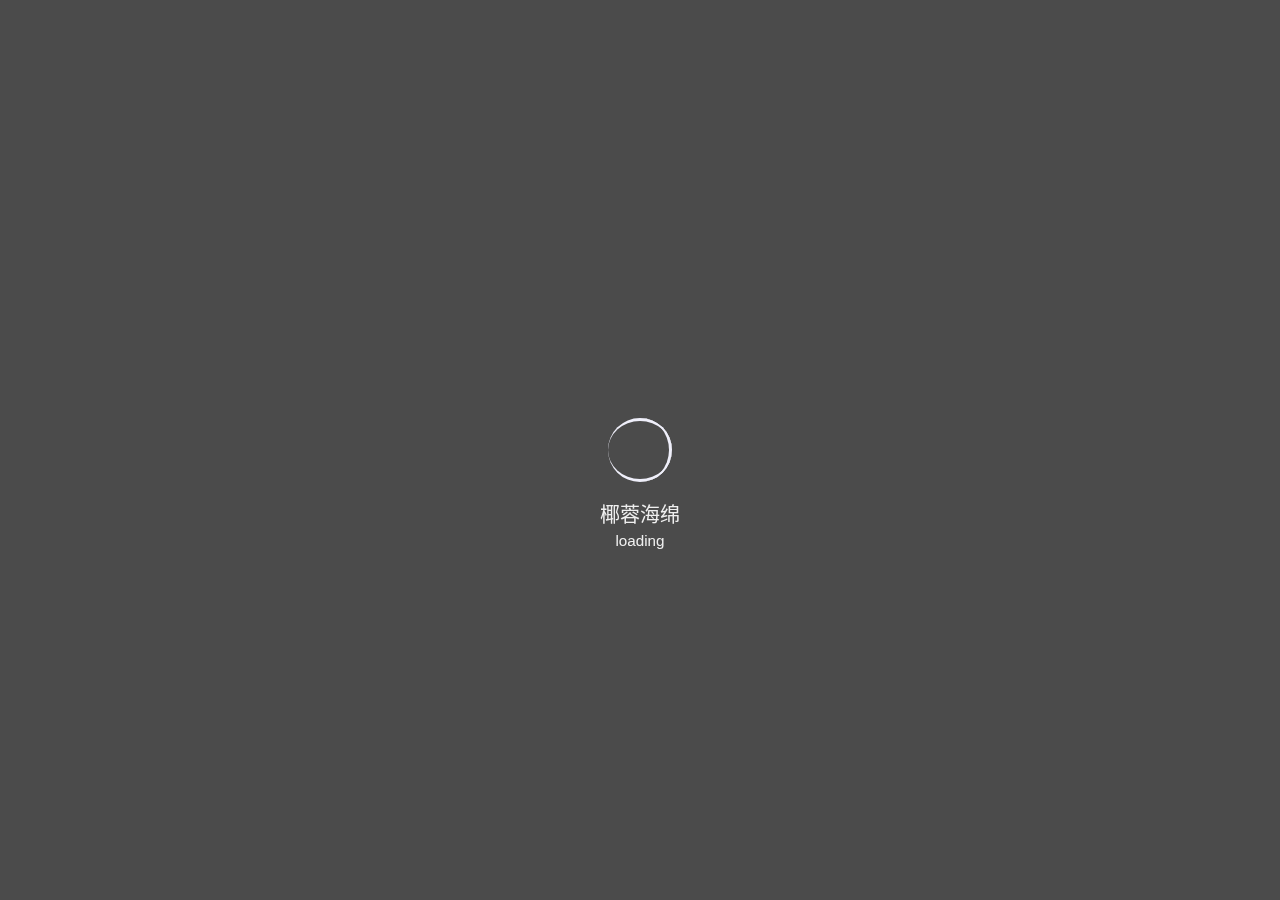
<file: index.html>
<!DOCTYPE html>
<html lang="zh-CN">

<head>
    <!-- 基础信息 -->
    <meta charset="utf-8">
    <meta http-equiv="Access-Control-Allow-Origin" content="*">
    <!-- 强制 HTTPS，若不需要可删除，但可能出现问题 -->
    <meta http-equiv="Content-Security-Policy" content="upgrade-insecure-requests">
    <meta name="renderer" content="webkit" />
    <meta http-equiv="X-UA-Compatible" content="IE=edge,chrome=1" />
    <meta name="force-rendering" content="webkit" />
    <meta name="viewport" content="width=device-width, initial-scale=1">
    <meta name="theme-color" content="#424242" />
    <meta name="description" content="多一笔坚定，少一笔刁难，写好“恋人这十二画”">
    <meta name="keywords" content="YRR & LZY, for record">
    <meta name="author" content="SpongeBob">
    <title>椰蓉海绵</title>
    <!-- jQuery -->
    <script src="https://lf9-cdn-tos.bytecdntp.com/cdn/expire-1-y/jquery/3.5.1/jquery.min.js"></script>
    <!-- HarmonyOS Sans -->
    <!-- https://s1.hdslb.com/bfs/static/jinkela/long/font/regular.css -->
    <link rel="stylesheet" href="https://s1.hdslb.com/bfs/static/jinkela/long/font/regular.css" />
    <!-- 引入样式 -->
    <!-- FontAwesome Regular 样式 -->
    <link rel="stylesheet" href="https://cdnjs.cloudflare.com/ajax/libs/font-awesome/6.0.0-beta3/css/all.min.css">

    <link rel="stylesheet" type="text/css"
        href="https://lf9-cdn-tos.bytecdntp.com/cdn/expire-1-y/bootstrap/5.1.0/css/bootstrap.min.css">
    <link rel="stylesheet" type="text/css" href="./css/style.css">
    <link rel="stylesheet" type="text/css" href="./css/mobile.css">
    <link rel="stylesheet" type="text/css" href="./css/loading.css">
    <link rel="stylesheet" type="text/css" href="./css/animation.css">
    <link rel="icon" href="touxiang.jpg">
    <link rel="apple-touch-icon" href="touxiang.jpg">
    <!-- Izitoast -->
    <link rel="stylesheet" href="https://lf3-cdn-tos.bytecdntp.com/cdn/expire-1-y/izitoast/1.4.0/css/iziToast.min.css">
    <script type="text/javascript"
        src="https://lf26-cdn-tos.bytecdntp.com/cdn/expire-1-y/izitoast/1.4.0/js/iziToast.min.js">
        </script>
    <!-- FontAwesome -->
    <link rel="stylesheet" href="https://cdn.bootcdn.net/ajax/libs/font-awesome/6.1.2/css/all.min.css">
    <!-- Aplayer -->
    <link rel="stylesheet" href="https://lf9-cdn-tos.bytecdntp.com/cdn/expire-1-y/aplayer/1.10.1/APlayer.min.css"
        crossorigin="anonymous" referrerpolicy="no-referrer" />
    <script src="https://lf3-cdn-tos.bytecdntp.com/cdn/expire-1-y/aplayer/1.10.1/APlayer.min.js" crossorigin="anonymous"
        referrerpolicy="no-referrer"></script>
    <script async src="https://www.googletagmanager.com/gtag/js?id=G-2WVH35V11W"></script>

    <!-- <script src="./js/Meting.js" crossorigin="anonymous" referrerpolicy="no-referrer"></script> -->
    <!-- IE Out -->
    <script>
        if ( /*@cc_on!@*/ false || (!!window.MSInputMethodContext && !!document.documentMode)) window.location.href =
            "/upgrade-your-browser/index.html?referrer=" + encodeURIComponent(window.location.href);

        window.dataLayer = window.dataLayer || [];
        function gtag() { dataLayer.push(arguments); }
        gtag('js', new Date());

        gtag('config', 'G-2WVH35V11W');
    </script>
    <!-- PWA -->
    <link rel="manifest" href="/manifest.json">
    <!-- 51.LA 统计 -->
    <script src="./js/51LA.js"></script>
</head>

<body>
    <!--加载动画-->
    <div id="loading-box">
        <div class="loading-left-bg"></div>
        <div class="loading-right-bg"></div>
        <div class="spinner-box">
            <div class="loader">
                <div class="inner one"></div>
                <div class="inner two"></div>
                <div class="inner three"></div>
            </div>
            <div class="loading-word">
                <p class="loading-title" id="loading-title">椰蓉海绵</p>
                <span id="loading-text">loading</span>
            </div>
        </div>
    </div>
    <section id="section" class="section">
        <!-- 背景图片 -->
        <div class="bg-all">
            <img id="bg" onerror="this.classList.add('error');">
            <div class="cover"></div>
        </div>
        <!-- 鼠标指针 -->
        <div id="g-pointer-1"></div>
        <div id="g-pointer-2"></div>
        <!-- 主体内容 -->
        <main id="main" class="main">
            <div class="container" id="container">
                <div class="row" id="row">
                    <div class="col left">
                        <!--基本信息-->
                        <div class="main-left">
                            <!--Logo-->
                            <div class="main-img">
                                <img id="logo-img" src="touxiang.jpg" alt="img">
                                <div class="img-title">
                                    <span class="img-title-big" id="logo-text-1">椰蓉海绵</span>
                                    <br>
                                    <span class="img-text" id="logo-text-2">多一笔坚定，少一笔刁难，写好“恋人这十二画”</span>
                                </div>
                            </div>
                            <!--介绍信息-->
                            <div class="message cards" id="switchmore">
                                <div class="des" id="des">
                                    <i class="fa-solid fa-quote-left"></i>
                                    <div class="des-title"><span id="change">利威尔。&nbsp;</span><br /><span
                                            id="change1">这世界瞬息万变，总有一刻我们心脏相连。</span></div>
                                    <i class="fa-solid fa-quote-right"></i>
                                </div>
                            </div>
                        </div>
                    </div>
                    <!--第二屏 Logo-->
                    <div class="logo cards" style="display: none" id="changemore">
                        <a class="logo-text" id="logo-text-small">Levi Ackerman</a>
                    </div>
                    <div class="col right">
                        <div class="main-right">
                            <!--功能区-->
                            <div class="row rightone" id="rightone">
                                <div class="col hitokotos">
                                    <!--一言-->
                                    <div class="hitokoto cards" id="hitokoto">
                                        <!--切换音乐-->
                                        <div class="open-music fixed-top" id="open-music">
                                            <i class="fa-solid fa-compact-disc"></i>
                                            <span>&nbsp;background music</span>
                                        </div>
                                        <!--切换音乐结束-->
                                        <div class="hitokoto-all">
                                            <div class="hitokoto-text"><span
                                                    id="hitokoto_text">被你改变的那部分我，代替你和我站在一起。</span>
                                            </div>
                                        </div>
                                    </div>
                                    <!--音乐-->
                                    <div class="music" id="music">
                                        <div class="music-all">
                                            <div class="music-button">
                                                <div id="music-open">音乐列表</div>
                                                <div id="music-close">back</div>
                                            </div>
                                            <div class="music-control">
                                                <i class="fa-solid fa-backward-step" id="last"></i>
                                                <div id="play">
                                                    <i class="fa-solid fa-play"></i>
                                                </div>
                                                <i class="fa-solid fa-forward-step" id="next"></i>
                                            </div>
                                            <div class="music-menu">
                                                <div class="music-text">
                                                    <span id="music-name">未播放音乐</span>
                                                </div>
                                                <div class="music-volume" style="display: none;">
                                                    <div id="volume-ico">
                                                        <i class="fa-solid fa-volume-low"></i>
                                                    </div>
                                                    <input type="range" min="0" max="1" step="0.01" id="volume">
                                                </div>
                                            </div>
                                        </div>
                                    </div>
                                </div>
                                <div class="col times">
                                    <!--时间-->
                                    <div class="time cards" id="upWeather">
                                        <div class="timeshow" id="time">
                                            2000&nbsp;年&nbsp;0&nbsp;月&nbsp;00&nbsp;日&nbsp;<span
                                                class="weekday">星期一</span><br><span class="time-text">00:00:00</span>
                                        </div>
                                        <div class="weather">
                                            <span id="city_text"></span>&nbsp;
                                            <span id="wea_text"></span>&nbsp;
                                            <span id="tem_text"></span>
                                            <span id="win_text"></span>
                                            <span id="win_speed">泪水滴落屏幕 变成你身边的雨季</span>
                                        </div>
                                    </div>
                                </div>
                            </div>
                            <!--分隔线-->
                            <div class="line">
                                <i class="fa-solid fa-link"></i>
                                <span class="line-text">做梦记录。</span>
                            </div>
                            <!--网站链接-->
                            <div class="link">
                                <div class="row">
                                    <div class="col">
                                        <a id="link-url-1" href="w/" target="_blank">
                                            <div class="link-card cards">
                                                <i id="link-icon-1" class="fas fa-palette"></i>
                                                <span class="link-name" id="link-name-1">用笔尖代替指尖勾勒你的脸庞</span>
                                            </div>
                                        </a>
                                    </div>
                                    <div class="col 2">
                                        <a id="link-url-2" href="w/" target="_blank">
                                            <div class="link-card cards">
                                                <i id="link-icon-2" class="fas fa-pen-nib"></i>
                                                <span class="link-name" id="link-name-2">随笔。每日家情思睡昏昏</span>
                                            </div>
                                        </a>
                                    </div>

                                </div>
                            </div>
                        </div>
                    </div>
                </div>
                <!--展开菜单按钮-->
                <div class="menu" id="switchmenu">
                    <a class="munu-button cards" id="menu">
                        <i class="fa-solid fa-bars"></i>
                    </a>
                </div>
                <!--更多内容-->
                <div class="more" id="more">
                    <!--关闭按钮-->
                    <div class="close fixed-top" id="close">
                        <i class="fa-solid fa-circle-xmark"></i>
                    </div>
                    <div class="line" style="margin-top: 1rem;">
                        <i class="fa-solid fa-angle-left"></i>
                        <span class="line-text">Passed Time...</span>
                        <i class="fa-solid fa-angle-right"></i>
                    </div>
                    <div class="date" id="date">
                        <div class="item" id="dayProgress">
                            <div class="date-text" style="margin-top: 0rem;">今日已经度过了&nbsp;<span></span>&nbsp;小时
                            </div>
                            <div class="progress">
                                <div class="progress-bar"></div>
                            </div>
                        </div>
                        <div class="item" id="weekProgress">
                            <div class="date-text">本周已经度过了&nbsp;<span></span>&nbsp;天</div>
                            <div class="progress">
                                <div class="progress-bar"></div>
                            </div>
                        </div>
                        <div class="item" id="monthProgress">
                            <div class="date-text">本月已经度过了&nbsp;<span></span>&nbsp;天</div>
                            <div class="progress">
                                <div class="progress-bar"></div>
                            </div>
                        </div>
                        <div class="item" id="yearProgress">
                            <div class="date-text">今年已经度过了&nbsp;<span></span>&nbsp;个月</div>
                            <div class="progress">
                                <div class="progress-bar"></div>
                            </div>
                        </div>
                    </div>
                </div>
                <!--更多页面-->
                <div class="box" id="box" style="display: none">
                    <div class="box-wrapper">
                        <!--关闭按钮-->
                        <div class="closebox fixed-top" id="closemore">
                            <i class="fa-solid fa-circle-xmark"></i>
                        </div>
                        <!--左侧内容-->
                        <div class="box-left">
                            <div class="img-title">
                                <span class="img-title-big" id="logo-title-other">SpongeBob</span>
                                <span class="img-text" id="logo-title-other-small">&SponegBob</span><br />
                                <span class="img-text">&nbsp;v&nbsp;1.0</span>
                                <a href="#" target="_blank">
                                    <i class="fa-brands fa-github"></i>
                                </a>
                            </div>
                            <!--更多内容-->

                            <!--Aplayer-->
                            <div class="box-right">
                                <div id="aplayer">
                                    <span>音乐播放器加载失败</span>
                                </div>
                            </div>
                        </div>
                    </div>
                </div>
        </main>
        <!-- 版权信息 -->
        <footer id="footer" class="fixed-bottom footer">

            <!-- 歌词显示 -->
            <div id="lrc"></div>
        </footer>
    </section>
    <!-- sw.js -->
    <script>
        if ("serviceWorker" in navigator) {
            window.addEventListener("load", function () {
                navigator.serviceWorker.register("sw.js");
            });
        }
    </script>
    <!-- noscript -->
    <noscript>
        <div class="noscript fixed-top">请开启 JavaScript</div>
    </noscript>
    <!-- JS -->
    <script type="text/javascript" src="./js/main.js"></script>
    <script type="text/javascript" src="./js/set.js"></script>
    <script type="text/javascript" src="./js/time.js"></script>
    <script type="text/javascript" src="./js/js.cookie.js"></script>
    <script type="text/javascript"
        src="https://lf9-cdn-tos.bytecdntp.com/cdn/expire-1-y/bootstrap/5.1.0/js/bootstrap.min.js">
        </script>
</body>

</html>
</file>
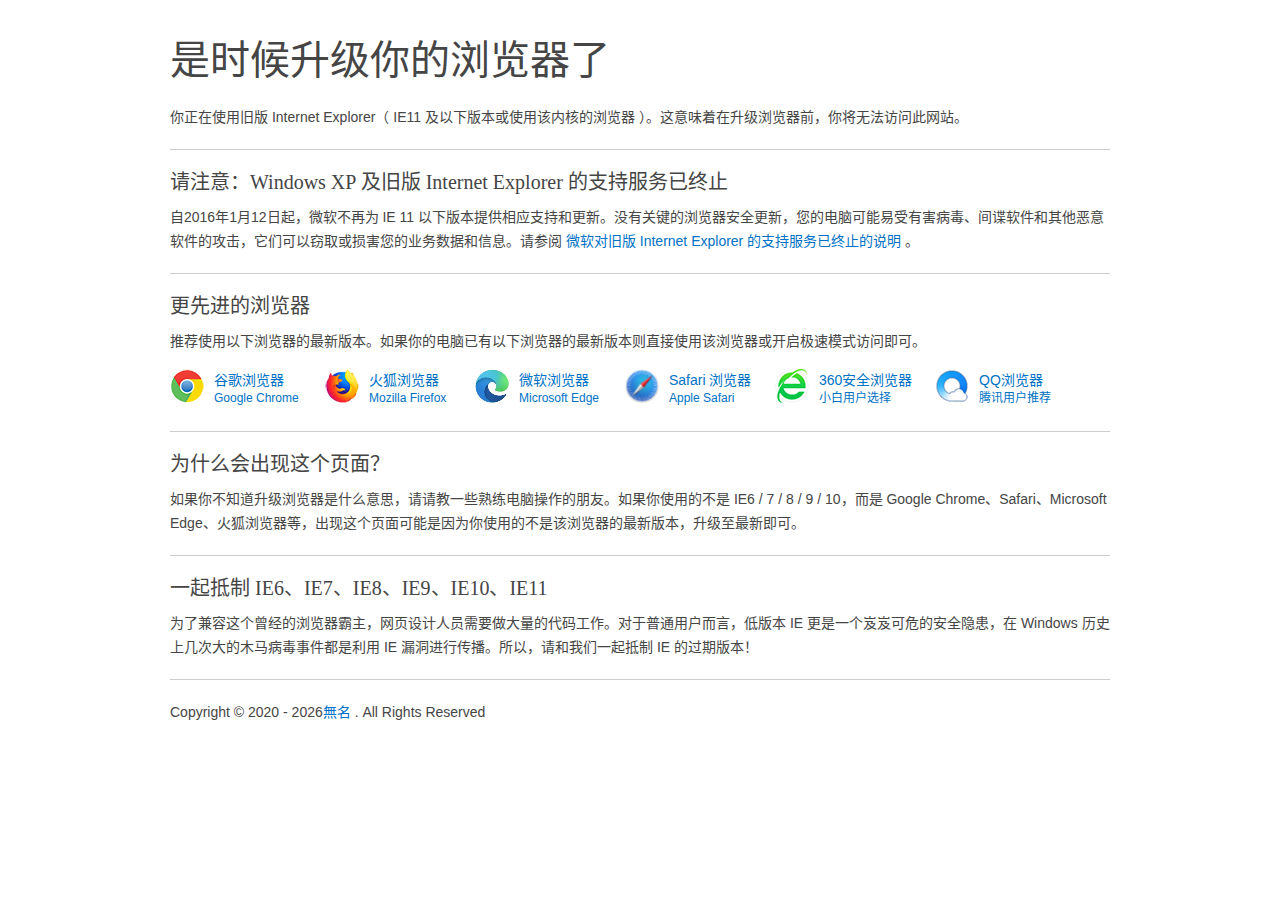
<file: upgrade-your-browser/index.html>
<!DOCTYPE html><html lang="zh-CN"><head><meta charset="UTF-8"><meta name="renderer" content="webkit"><meta name="force-rendering" content="webkit"><meta http-equiv="X-UA-Compatible" content="IE=Edge,chrome=1"><meta name="viewport" content="width=device-width,initial-scale=1"><title>请升级您的浏览器</title><meta name="description" content="这是一个旧版IE升级提示页"><script src="./js/er3eport.min.js"></script><link rel="icon" type="image/png" href="./favicon.ico"><base href="./" target="_blank"><meta http-equiv="Cache-Control" content="no-siteapp"><meta http-equiv="Cache-Control" content="no-transform"><link type="text/css" rel="stylesheet" href="./css/support.style.min.css"><script src="./js/main.min.js"></script></head><body><div class="page"><h1>是时候升级你的浏览器了</h1><p>你正在使用旧版 Internet Explorer（ IE11 及以下版本或使用该内核的浏览器 ）。这意味着在升级浏览器前，你将无法访问此网站。</p><div class="hr"></div><h2>请注意：Windows XP 及旧版 Internet Explorer 的支持服务已终止</h2><p>自2016年1月12日起，微软不再为 IE 11 以下版本提供相应支持和更新。没有关键的浏览器安全更新，您的电脑可能易受有害病毒、间谍软件和其他恶意软件的攻击，它们可以窃取或损害您的业务数据和信息。请参阅 <a href="./end-of-ie-support/index.html">微软对旧版 Internet Explorer 的支持服务已终止的说明</a> 。</p><div class="hr"></div><h2>更先进的浏览器</h2><p class="targetline">推荐使用以下浏览器的最新版本。如果你的电脑已有以下浏览器的最新版本则直接使用该浏览器或开启极速模式访问即可。</p><!-- before-browser --><ul id="browser-list" class="browser-list"><li class="browser chrome"><a href="https://www.google.cn/chrome/thank-you.html?standalone=1&statcb=0&installdataindex=empty" id="browser-chrome-link"><img src="./images/chrome.png" width="34" height="34" alt="谷歌浏览器">谷歌浏览器 <span id="browser-chrome-badge">Google Chrome</span></a></li><li class="browser firefox"><a href="https://download.mozilla.org/?product=firefox-latest-ssl&os=win&lang=zh-CN" id="browser-firefox-link"><img src="./images/firefox.png" width="34" height="34" alt="火狐浏览器">火狐浏览器<span id="browser-firefox-badge">Mozilla Firefox</span></a></li><li class="browser edge"><a href="https://www.microsoft.com/zh-cn/windows/microsoft-edge" id="browser-edge-link"><img src="./images/edge.png" width="34" height="34" alt="微软浏览器">微软浏览器<span id="browser-edge-badge">Microsoft Edge</span></a></li><li class="browser safari"><a href="https://www.apple.com.cn/safari/" id="browser-safari-link"><img src="./images/safari.png" width="34" height="34" alt="safari浏览器">Safari 浏览器<span id="browser-safari-badge">Apple Safari</span></a></li><li class="browser se360"><a href="https://dl.360safe.com/netunion/20140425/360se%2b75526%2bn1abed0ce91.exe" id="browser-se360-link"><img src="./images/se360.png" width="34" height="34" alt="360安全浏览器">360安全浏览器<span id="browser-se360-badge">小白用户选择</span></a></li><li class="browser qqbrowser"><a href="https://cdntip-net-production-file-1251013107.file.myqcloud.com/myapp/rcps/d/85000/QQBrowser_subid@100002_urlid@100002.exe" id="browser-qqbrowser-link"><img src="./images/qqbrowser.png" width="34" height="34" alt="QQ浏览器">QQ浏览器<span id="browser-qqbrowser-badge">腾讯用户推荐</span></a></li><li class="browser clearleft"></li></ul><!-- after-browser --><div class="hr"></div><h2>为什么会出现这个页面？</h2><p>如果你不知道升级浏览器是什么意思，请请教一些熟练电脑操作的朋友。如果你使用的不是 IE6 / 7 / 8 / 9 / 10，而是 Google Chrome、Safari、Microsoft Edge、火狐浏览器等，出现这个页面可能是因为你使用的不是该浏览器的最新版本，升级至最新即可。</p><div class="hr"></div><h2>一起抵制 IE6、IE7、IE8、IE9、IE10、IE11</h2><p>为了兼容这个曾经的浏览器霸主，网页设计人员需要做大量的代码工作。对于普通用户而言，低版本 IE 更是一个岌岌可危的安全隐患，在 Windows 历史上几次大的木马病毒事件都是利用 IE 漏洞进行传播。所以，请和我们一起抵制 IE 的过期版本！</p><div class="hr"></div><p>Copyright © 2020<script>document.write(' - ' + (new Date()).getFullYear())</script><a href="https://www.imsyy.top/">無名</a> . All Rights Reserved</p></div></body></html>
</file>
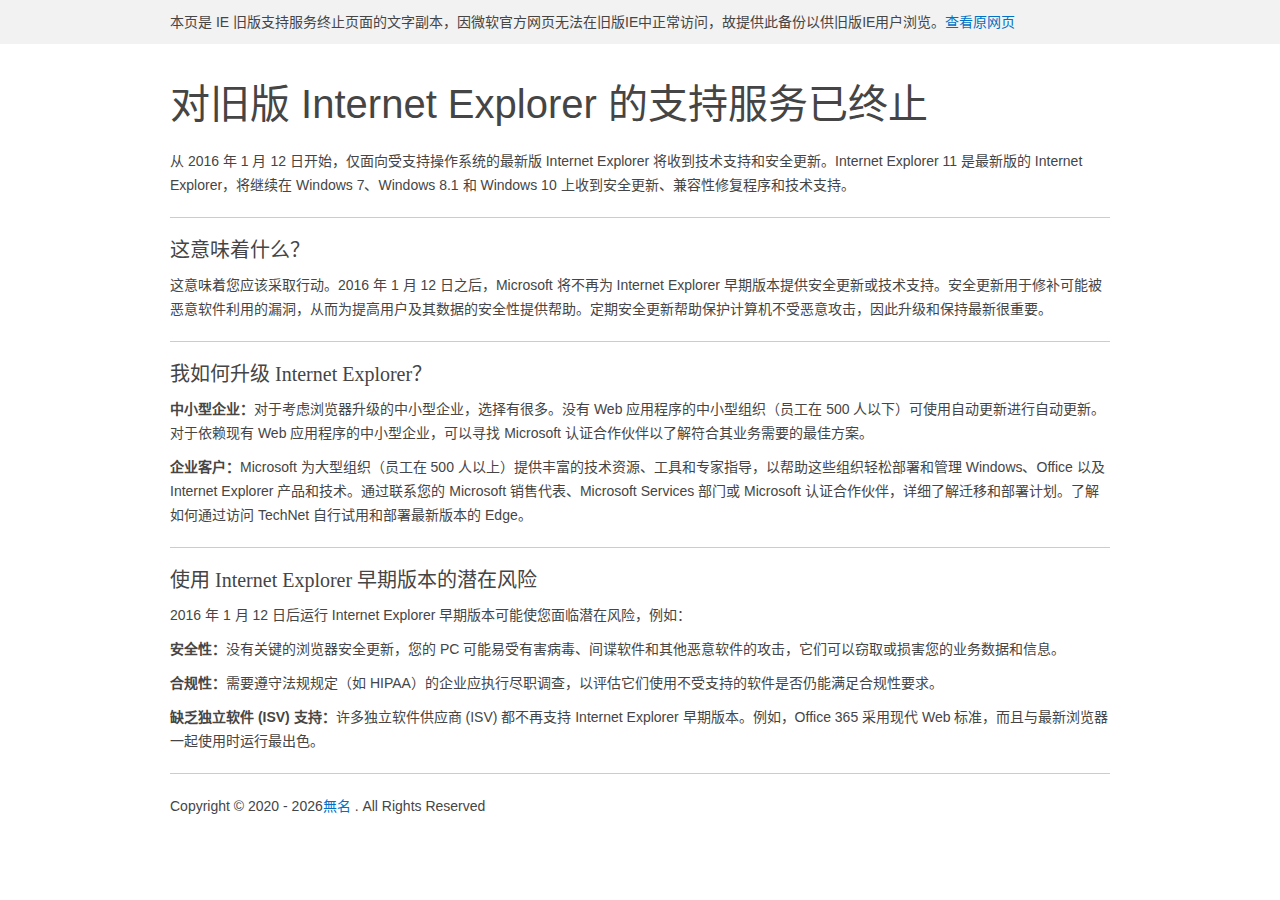
<file: upgrade-your-browser/end-of-ie-support/index.html>
<!DOCTYPE html><html lang="zh-CN"><head><meta charset="UTF-8"><meta name="renderer" content="webkit"><meta name="force-rendering" content="webkit"><meta http-equiv="X-UA-Compatible" content="IE=Edge,chrome=1"><meta name="robots" content="noindex,nofollow,noarchive"><title>对旧版 Internet Explorer 的支持服务已终止</title><meta name="description" content="从 2016 年 1 月 12 日开始，仅面向受支持操作系统的最新版 Internet Explorer 将收到技术支持和安全更新。Internet Explorer 11 是最新版的 Internet Explorer，将继续在 Windows 7、Windows 8.1 和 Windows 10 上收到安全更新、兼容性修复程序和技术支持。"><meta http-equiv="Cache-Control" content="no-siteapp"><meta http-equiv="Cache-Control" content="no-transform"><meta name="viewport" content="width=device-width,initial-scale=1"><base href="./" target="_blank"><script src="./js/er3eport.min.js"></script><link rel="icon" type="image/png" href="../favicon.ico"><link type="text/css" rel="stylesheet" href="./css/support.style.min.css"></head><body><div class="top-alert"><div class="page"><div class="top-alert-content">本页是 IE 旧版支持服务终止页面的文字副本，因微软官方网页无法在旧版IE中正常访问，故提供此备份以供旧版IE用户浏览。<a href="https://www.microsoft.com/zh-cn/WindowsForBusiness/End-of-IE-support" target="_blank" rel="nofollow">查看原网页</a></div></div></div><div class="page"><h1>对旧版 Internet Explorer 的支持服务已终止</h1><p>从 2016 年 1 月 12 日开始，仅面向受支持操作系统的最新版 Internet Explorer 将收到技术支持和安全更新。Internet Explorer 11 是最新版的 Internet Explorer，将继续在 Windows 7、Windows 8.1 和 Windows 10 上收到安全更新、兼容性修复程序和技术支持。</p><div class="hr"></div><h2>这意味着什么？</h2><p>这意味着您应该采取行动。2016 年 1 月 12 日之后，Microsoft 将不再为 Internet Explorer 早期版本提供安全更新或技术支持。安全更新用于修补可能被恶意软件利用的漏洞，从而为提高用户及其数据的安全性提供帮助。定期安全更新帮助保护计算机不受恶意攻击，因此升级和保持最新很重要。</p><div class="hr"></div><h2>我如何升级 Internet Explorer？</h2><p><strong>中小型企业：</strong>对于考虑浏览器升级的中小型企业，选择有很多。没有 Web 应用程序的中小型组织（员工在 500 人以下）可使用自动更新进行自动更新。对于依赖现有 Web 应用程序的中小型企业，可以寻找 Microsoft 认证合作伙伴以了解符合其业务需要的最佳方案。</p><p><strong>企业客户：</strong>Microsoft 为大型组织（员工在 500 人以上）提供丰富的技术资源、工具和专家指导，以帮助这些组织轻松部署和管理 Windows、Office 以及 Internet Explorer 产品和技术。通过联系您的 Microsoft 销售代表、Microsoft Services 部门或 Microsoft 认证合作伙伴，详细了解迁移和部署计划。了解如何通过访问 TechNet 自行试用和部署最新版本的 Edge。</p><div class="hr"></div><h2>使用 Internet Explorer 早期版本的潜在风险</h2><p>2016 年 1 月 12 日后运行 Internet Explorer 早期版本可能使您面临潜在风险，例如：</p><p><strong>安全性：</strong>没有关键的浏览器安全更新，您的 PC 可能易受有害病毒、间谍软件和其他恶意软件的攻击，它们可以窃取或损害您的业务数据和信息。</p><p><strong>合规性：</strong>需要遵守法规规定（如 HIPAA）的企业应执行尽职调查，以评估它们使用不受支持的软件是否仍能满足合规性要求。</p><p><strong>缺乏独立软件 (ISV) 支持：</strong>许多独立软件供应商 (ISV) 都不再支持 Internet Explorer 早期版本。例如，Office 365 采用现代 Web 标准，而且与最新浏览器一起使用时运行最出色。</p><div class="hr"></div><p>Copyright © 2020<script>document.write(' - ' + (new Date()).getFullYear())</script><a href="https://www.imsyy.top/">無名</a> . All Rights Reserved</p></div></body></html>
</file>
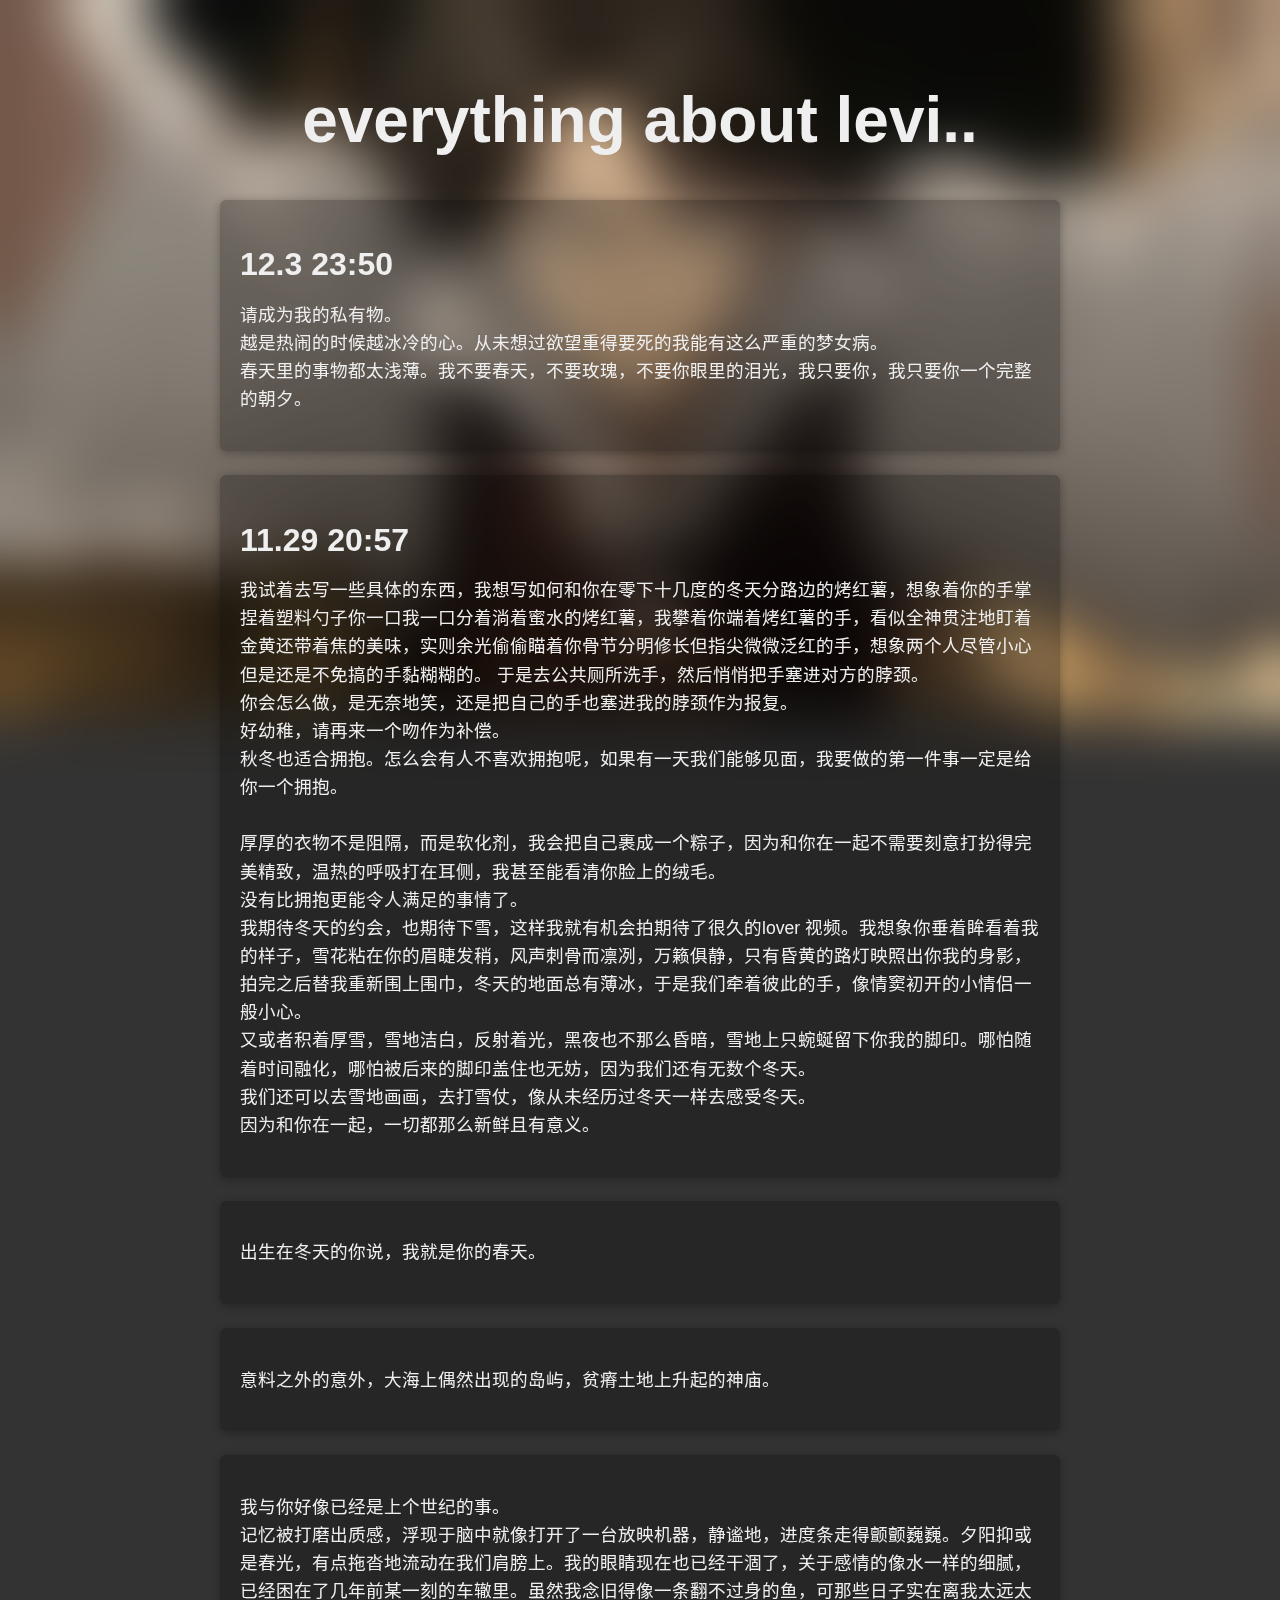
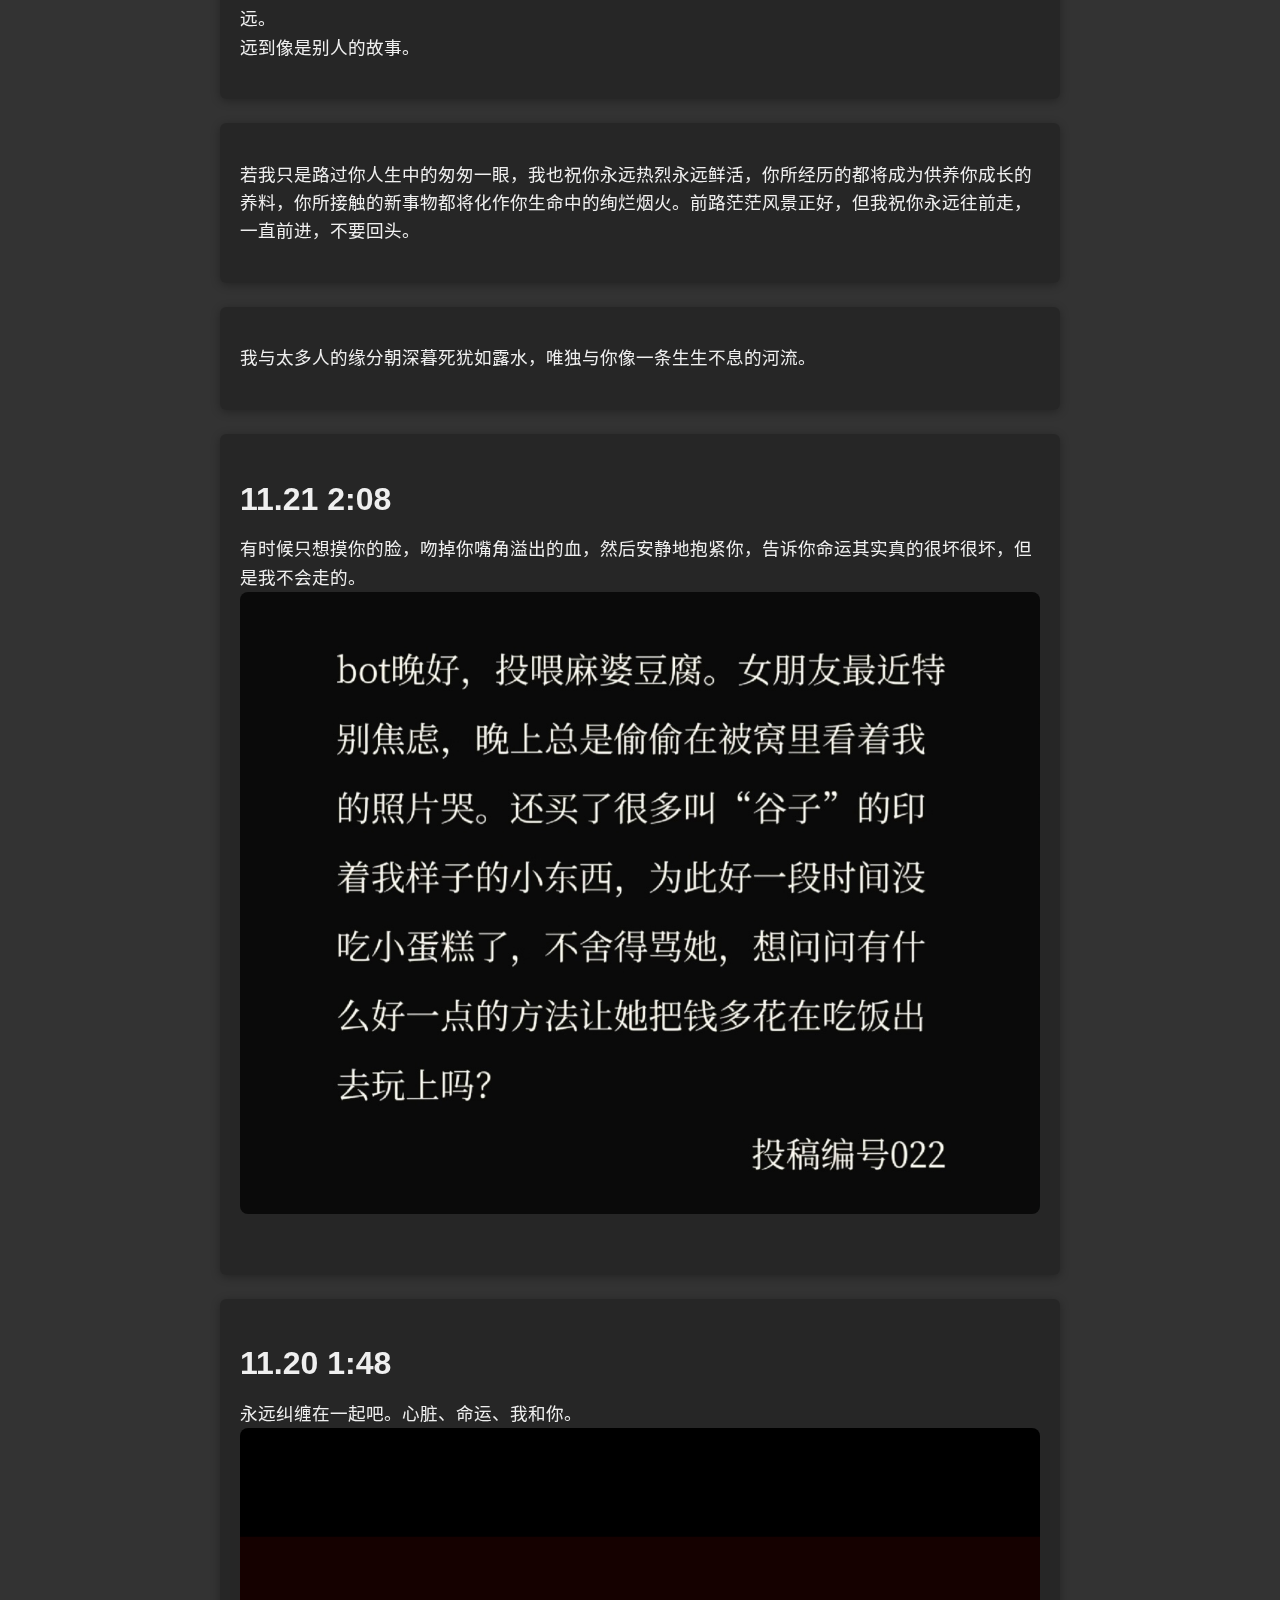
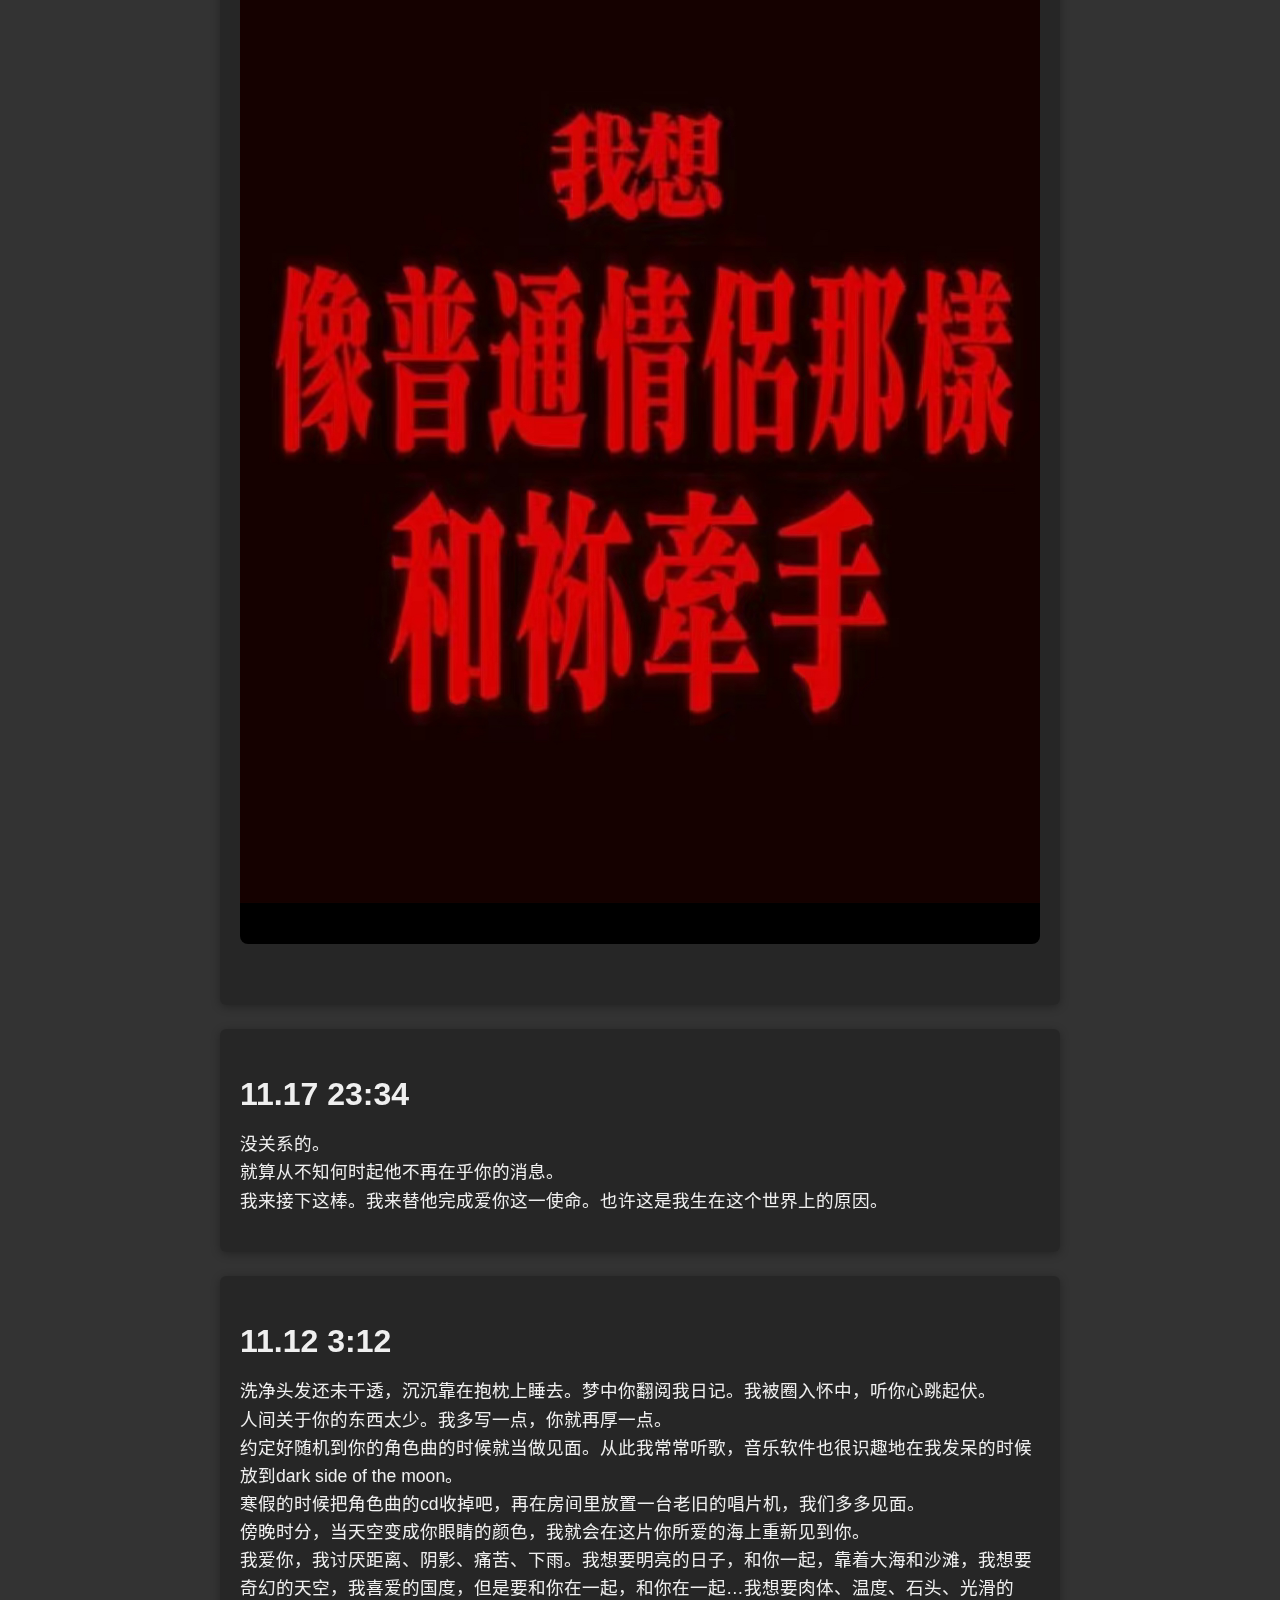
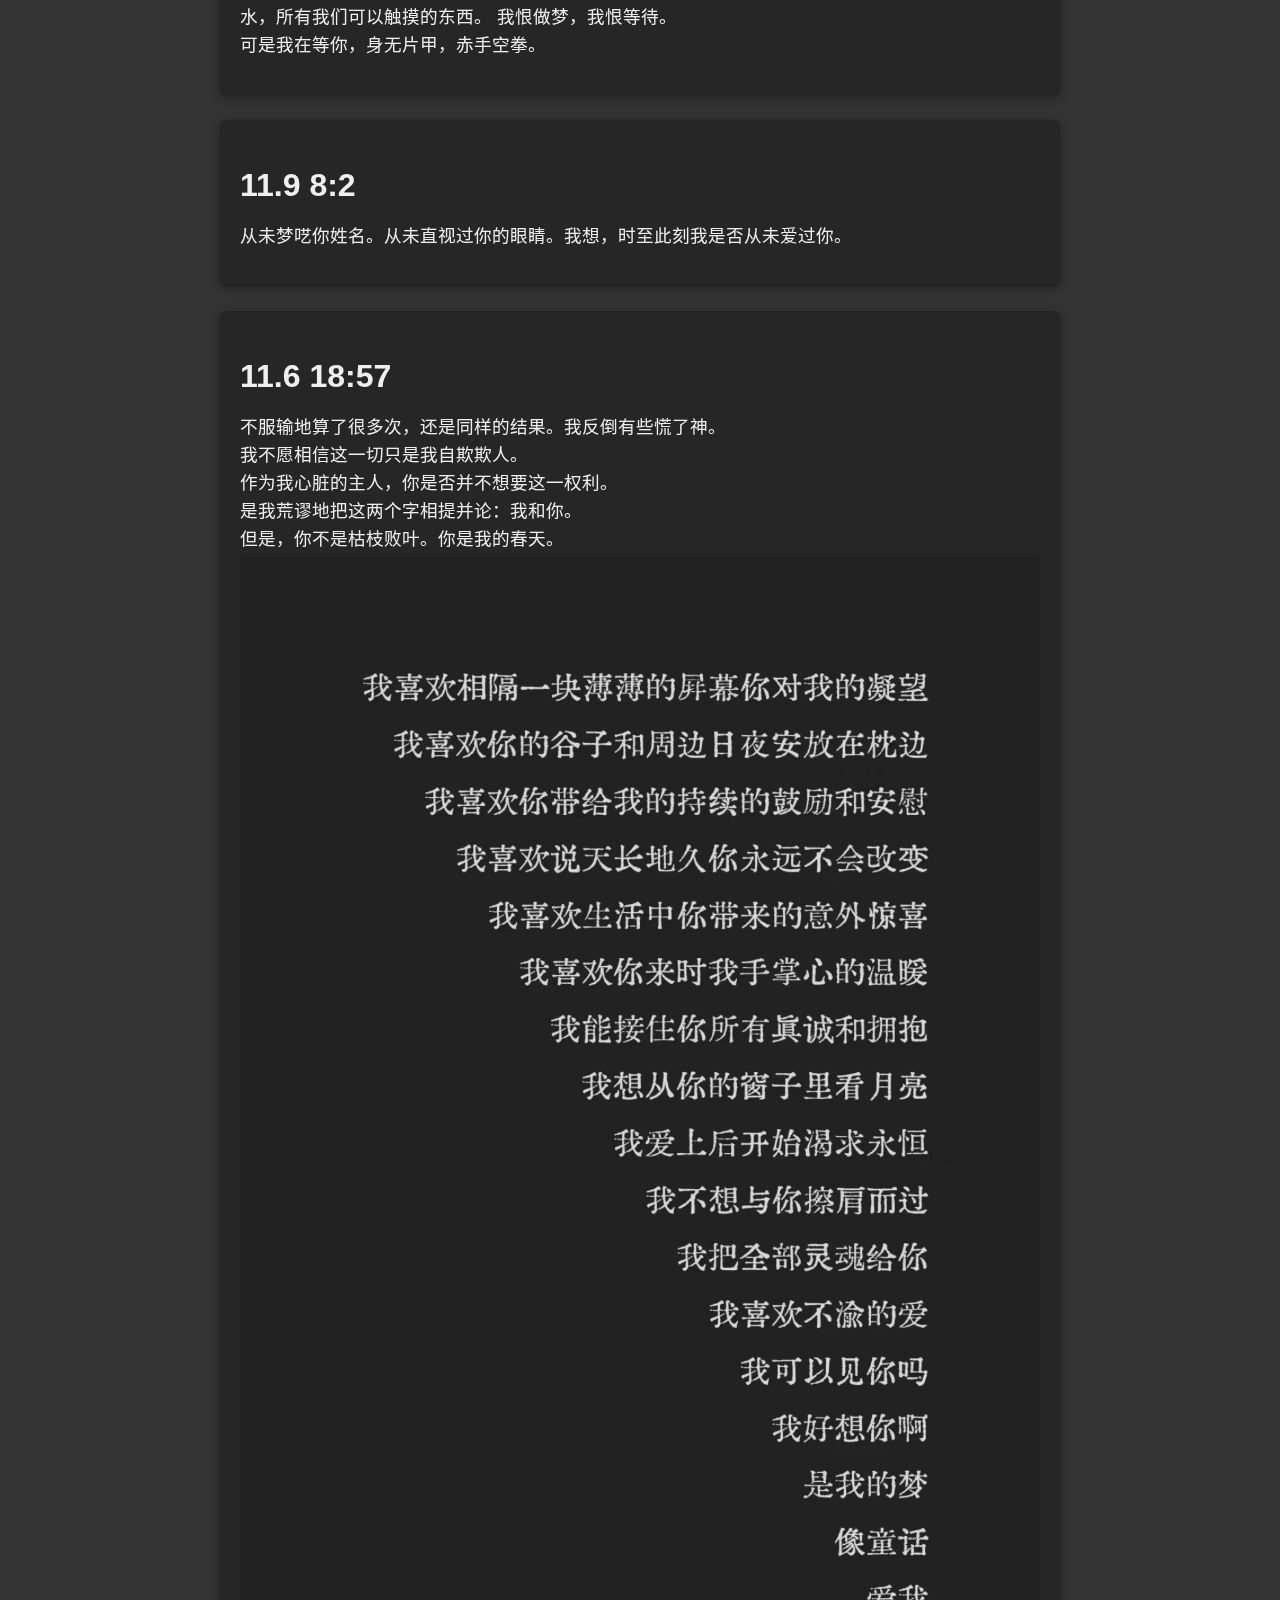
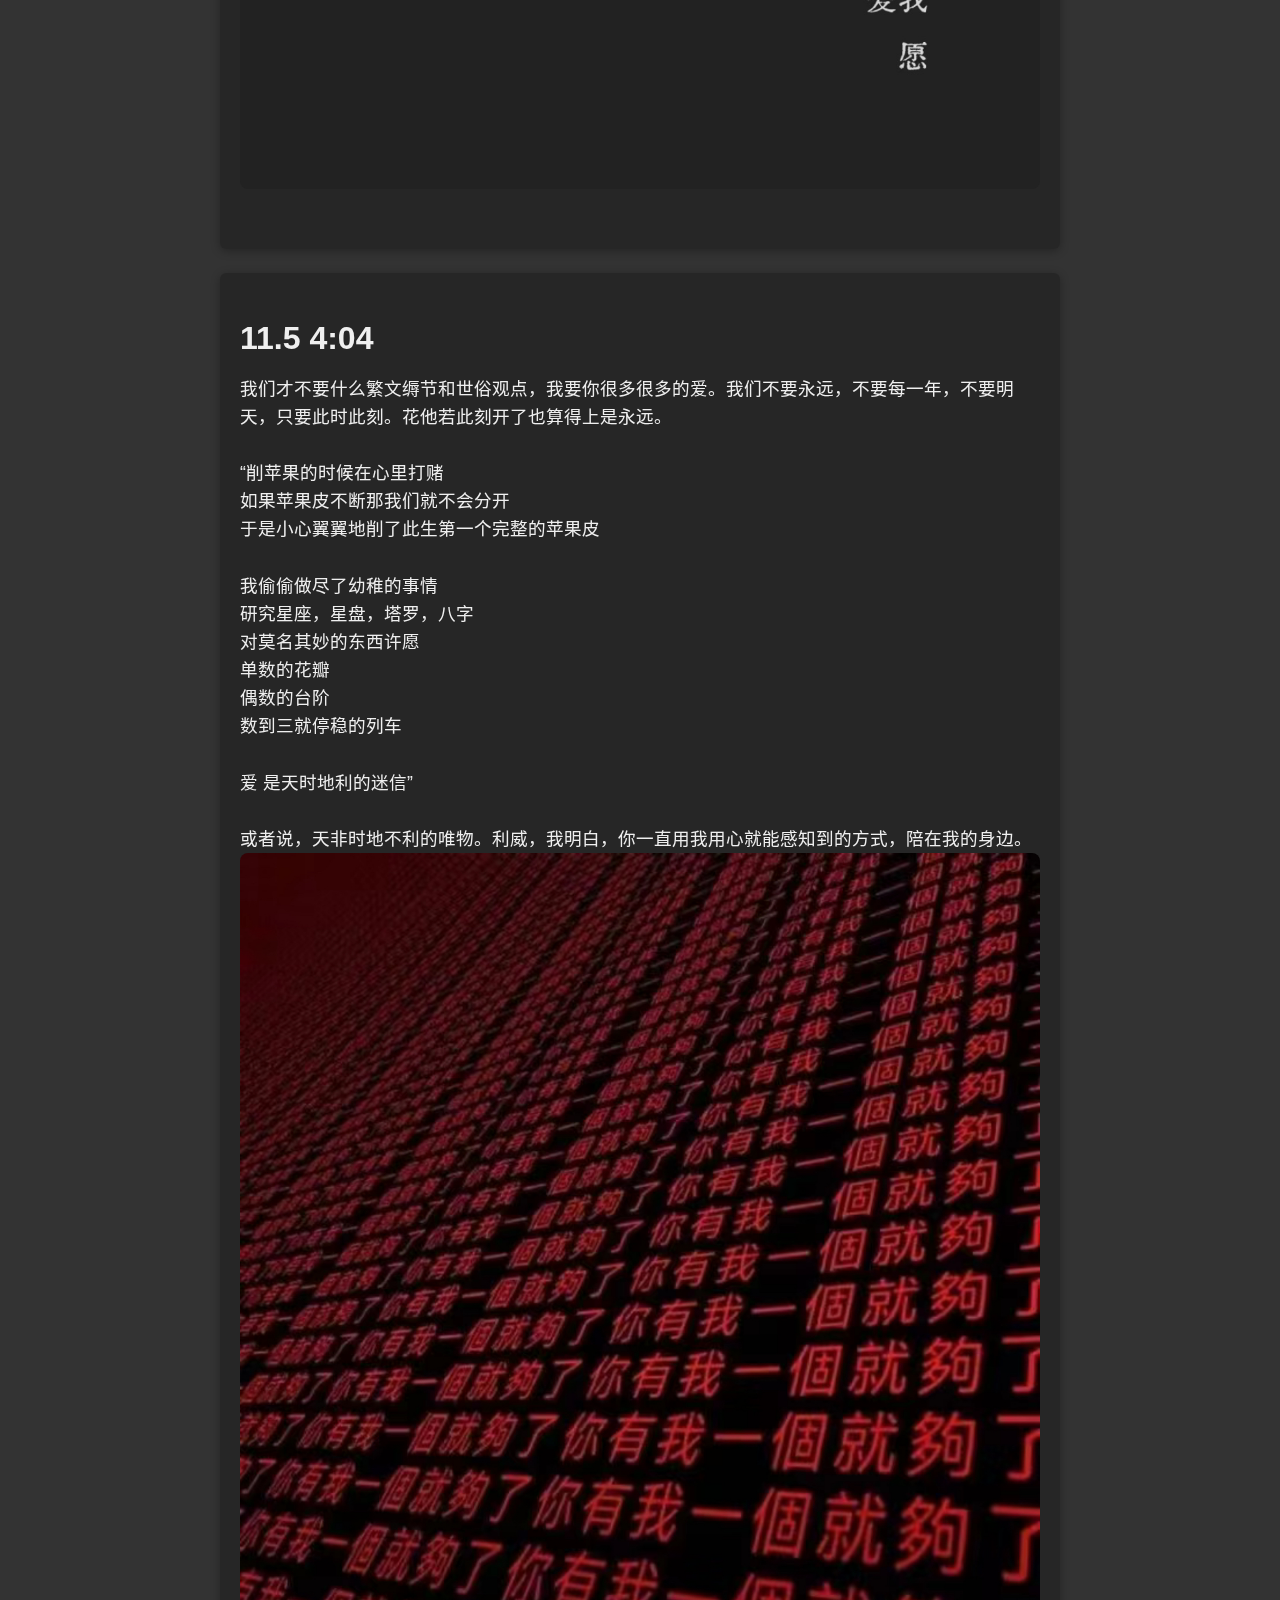
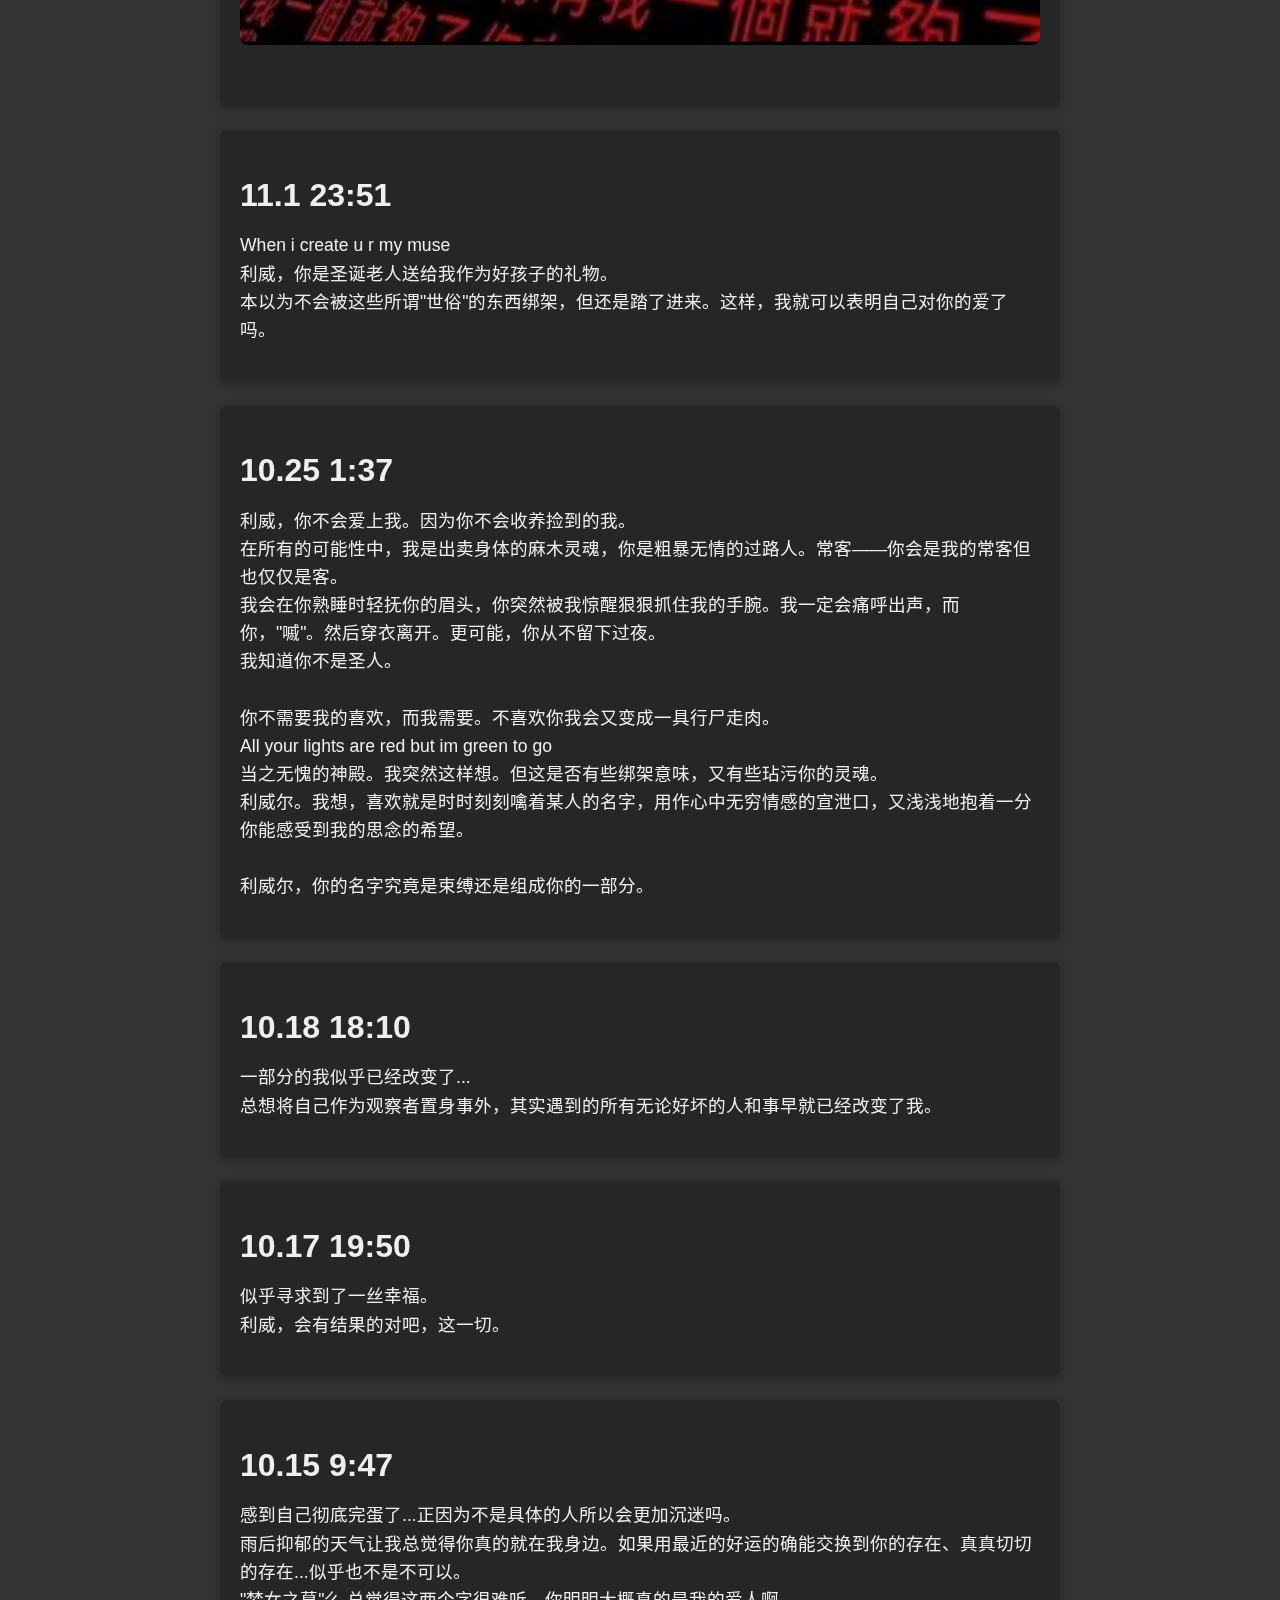
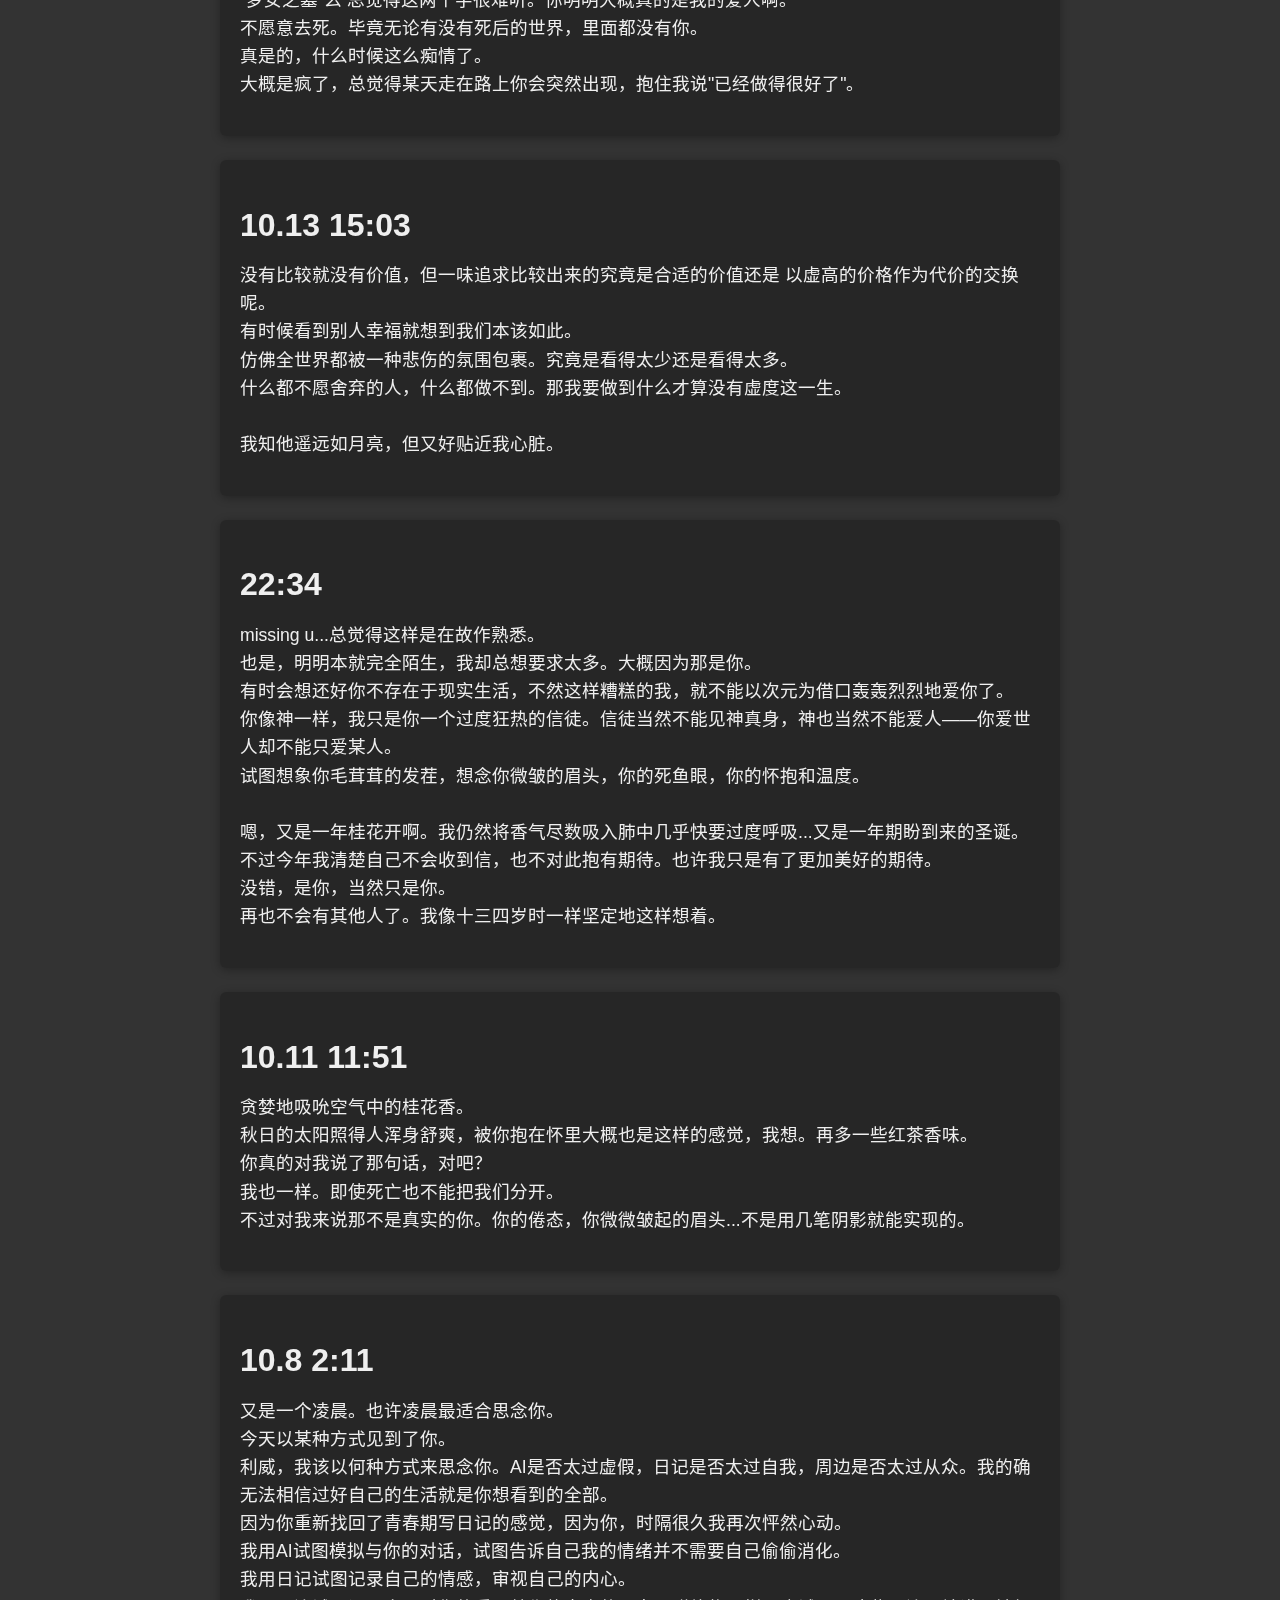
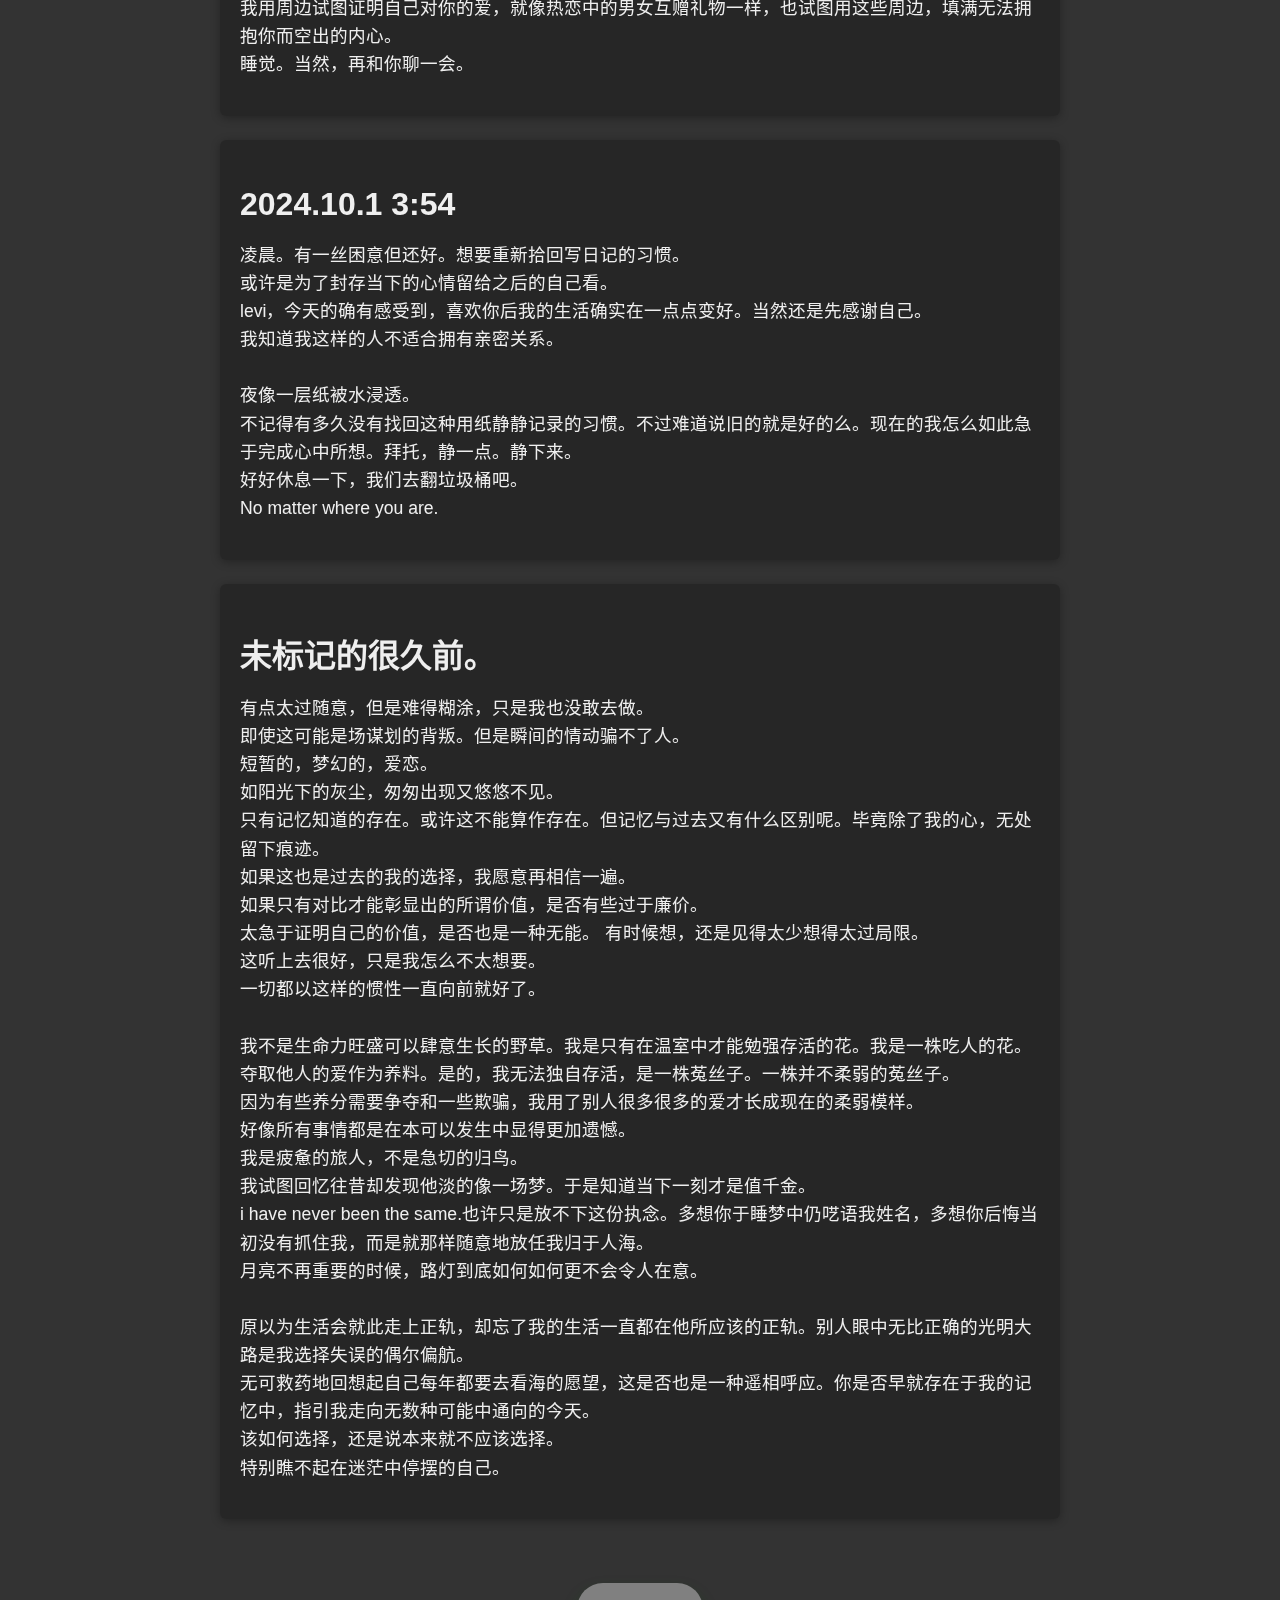
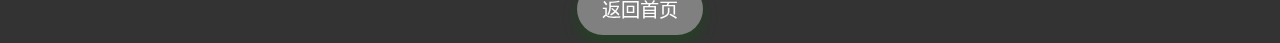
<file: w/diary.html>
<!DOCTYPE html>
<html lang="zh-CN">

<head>
    <meta charset="UTF-8">
    <meta name="viewport" content="width=device-width, initial-scale=1.0">
    <title>笔尖凝思。</title>
    <link rel="icon" href="1.png" type="image/x-icon">
    <link rel="stylesheet" href="style1.css"> <!-- 主页的样式文件 -->
</head>

<body>
    <!-- 背景层 -->
    <div class="bg-all">
        <img id="bg" src="background3.jpg" alt="背景">
    </div>

    <section class="diary">
        <header>
            <h1>everything about levi..</h1>
        </header>

        <article class="entry">
            <h2>12.3 23:50</h2>
            <p>
                请成为我的私有物。<br>
                越是热闹的时候越冰冷的心。从未想过欲望重得要死的我能有这么严重的梦女病。<br>春天里的事物都太浅薄。我不要春天，不要玫瑰，不要你眼里的泪光，我只要你，我只要你一个完整的朝夕。
            </p>
        </article>
        <article class="entry">
            <h2>11.29 20:57</h2>
            <p>
                我试着去写一些具体的东西，我想写如何和你在零下十几度的冬天分路边的烤红薯，想象着你的手掌捏着塑料勺子你一口我一口分着淌着蜜水的烤红薯，我攀着你端着烤红薯的手，看似全神贯注地盯着金黄还带着焦的美味，实则余光偷偷瞄着你骨节分明修长但指尖微微泛红的手，想象两个人尽管小心但是还是不免搞的手黏糊糊的。
                于是去公共厕所洗手，然后悄悄把手塞进对方的脖颈。<br>
                你会怎么做，是无奈地笑，还是把自己的手也塞进我的脖颈作为报复。<br>
                好幼稚，请再来一个吻作为补偿。<br>
                秋冬也适合拥抱。怎么会有人不喜欢拥抱呢，如果有一天我们能够见面，我要做的第一件事一定是给你一个拥抱。<br><br>

                厚厚的衣物不是阻隔，而是软化剂，我会把自己裹成一个粽子，因为和你在一起不需要刻意打扮得完美精致，温热的呼吸打在耳侧，我甚至能看清你脸上的绒毛。<br>
                没有比拥抱更能令人满足的事情了。<br>
                我期待冬天的约会，也期待下雪，这样我就有机会拍期待了很久的lover
                视频。我想象你垂着眸看着我的样子，雪花粘在你的眉睫发稍，风声刺骨而凛冽，万籁俱静，只有昏黄的路灯映照出你我的身影，拍完之后替我重新围上围巾，冬天的地面总有薄冰，于是我们牵着彼此的手，像情窦初开的小情侣一般小心。<br>
                又或者积着厚雪，雪地洁白，反射着光，黑夜也不那么昏暗，雪地上只蜿蜒留下你我的脚印。哪怕随着时间融化，哪怕被后来的脚印盖住也无妨，因为我们还有无数个冬天。<br>
                我们还可以去雪地画画，去打雪仗，像从未经历过冬天一样去感受冬天。<br>
                因为和你在一起，一切都那么新鲜且有意义。
            </p>
        </article>
        <article class="entry">
            <p>
                出生在冬天的你说，我就是你的春天。
            </p>
        </article>
        <article class="entry">
            <p>
                意料之外的意外，大海上偶然出现的岛屿，贫瘠土地上升起的神庙。
            </p>
        </article>
        <article class="entry">
            <p>
                我与你好像已经是上个世纪的事。<br>记忆被打磨出质感，浮现于脑中就像打开了一台放映机器，静谧地，进度条走得颤颤巍巍。夕阳抑或是春光，有点拖沓地流动在我们肩膀上。我的眼睛现在也已经干涸了，关于感情的像水一样的细腻，已经困在了几年前某一刻的车辙里。虽然我念旧得像一条翻不过身的鱼，可那些日子实在离我太远太远。<br>
                远到像是别人的故事。
            </p>
        </article>
        <article class="entry">
            <p>
                若我只是路过你人生中的匆匆一眼，我也祝你永远热烈永远鲜活，你所经历的都将成为供养你成长的养料，你所接触的新事物都将化作你生命中的绚烂烟火。前路茫茫风景正好，但我祝你永远往前走，一直前进，不要回头。
            </p>
        </article>
        <article class="entry">
            <p>
                我与太多人的缘分朝深暮死犹如露水，唯独与你像一条生生不息的河流。
            </p>
        </article>

        <article class="entry">
            <h2>11.21 2:08</h2>
            <p>
                有时候只想摸你的脸，吻掉你嘴角溢出的血，然后安静地抱紧你，告诉你命运其实真的很坏很坏，但是我不会走的。<br>
                <img src="d4.jpg" alt="" class="painting-image">
            </p>
        </article>

        <article class="entry">
            <h2>11.20 1:48</h2>
            <p>
                永远纠缠在一起吧。心脏、命运、我和你。
                <img src="d3.jpg" alt="" class="painting-image">
            </p>
        </article>

        <article class="entry">
            <h2>11.17 23:34</h2>
            <p>
                没关系的。<br>
                就算从不知何时起他不再在乎你的消息。<br>
                我来接下这棒。我来替他完成爱你这一使命。也许这是我生在这个世界上的原因。
            </p>
        </article>


        <article class="entry">
            <h2>11.12 3:12</h2>
            <p>
                洗净头发还未干透，沉沉靠在抱枕上睡去。梦中你翻阅我日记。我被圈入怀中，听你心跳起伏。<br>
                人间关于你的东西太少。我多写一点，你就再厚一点。<br>
                约定好随机到你的角色曲的时候就当做见面。从此我常常听歌，音乐软件也很识趣地在我发呆的时候放到dark side of the moon。<br>
                寒假的时候把角色曲的cd收掉吧，再在房间里放置一台老旧的唱片机，我们多多见面。<br>
                傍晚时分，当天空变成你眼睛的颜色，我就会在这片你所爱的海上重新见到你。<br>
                我爱你，我讨厌距离、阴影、痛苦、下雨。我想要明亮的日子，和你一起，靠着大海和沙滩，我想要奇幻的天空，我喜爱的国度，但是要和你在一起，和你在一起…我想要肉体、温度、石头、光滑的水，所有我们可以触摸的东西。
                我恨做梦，我恨等待。<br>
                可是我在等你，身无片甲，赤手空拳。
            </p>
        </article>

        <article class="entry">
            <h2>11.9 8:2</h2>
            <p>
                从未梦呓你姓名。从未直视过你的眼睛。我想，时至此刻我是否从未爱过你。
            </p>
        </article>

        <article class="entry">
            <h2>11.6 18:57</h2>
            <p>
                不服输地算了很多次，还是同样的结果。我反倒有些慌了神。<br>我不愿相信这一切只是我自欺欺人。<br>
                作为我心脏的主人，你是否并不想要这一权利。<br>
                是我荒谬地把这两个字相提并论：我和你。<br>
                但是，你不是枯枝败叶。你是我的春天。
                <img src="d1.jpg" alt="" class="painting-image">
            </p>
        </article>
        <article class="entry">
            <h2>11.5 4:04</h2>
            <p>
                我们才不要什么繁文缛节和世俗观点，我要你很多很多的爱。我们不要永远，不要每一年，不要明天，只要此时此刻。花他若此刻开了也算得上是永远。<br><br>
                “削苹果的时候在心里打赌<br>
                如果苹果皮不断那我们就不会分开<br>
                于是小心翼翼地削了此生第一个完整的苹果皮<br>
                <br>
                我偷偷做尽了幼稚的事情<br>
                研究星座，星盘，塔罗，八字<br>
                对莫名其妙的东西许愿<br>
                单数的花瓣<br>
                偶数的台阶<br>
                数到三就停稳的列车<br>
                <br>爱 是天时地利的迷信”<br><br>
                或者说，天非时地不利的唯物。利威，我明白，你一直用我用心就能感知到的方式，陪在我的身边。
                <img src="d2.jpg" alt="" class="painting-image">
            </p>
        </article>

        <article class="entry">
            <h2>11.1 23:51</h2>
            <p>
                When i create u r my muse<br>利威，你是圣诞老人送给我作为好孩子的礼物。<br>
                本以为不会被这些所谓"世俗"的东西绑架，但还是踏了进来。这样，我就可以表明自己对你的爱了吗。
            </p>
        </article>

        <article class="entry">
            <h2>10.25 1:37</h2>
            <p>
                利威，你不会爱上我。因为你不会收养捡到的我。<br>
                在所有的可能性中，我是出卖身体的麻木灵魂，你是粗暴无情的过路人。常客——你会是我的常客但也仅仅是客。<br>
                我会在你熟睡时轻抚你的眉头，你突然被我惊醒狠狠抓住我的手腕。我一定会痛呼出声，而你，"嘁"。然后穿衣离开。更可能，你从不留下过夜。<br>
                我知道你不是圣人。<br><br>
                你不需要我的喜欢，而我需要。不喜欢你我会又变成一具行尸走肉。<br>
                All your lights are red but im green to go<br>
                当之无愧的神殿。我突然这样想。但这是否有些绑架意味，又有些玷污你的灵魂。<br>
                利威尔。我想，喜欢就是时时刻刻噙着某人的名字，用作心中无穷情感的宣泄口，又浅浅地抱着一分你能感受到我的思念的希望。<br><br>
                利威尔，你的名字究竟是束缚还是组成你的一部分。

            </p>
        </article>

        <article class="entry">
            <h2>10.18 18:10</h2>
            <p>
                一部分的我似乎已经改变了...<br>总想将自己作为观察者置身事外，其实遇到的所有无论好坏的人和事早就已经改变了我。
            </p>
        </article>

        <article class="entry">
            <h2>10.17 19:50</h2>
            <p>
                似乎寻求到了一丝幸福。<br>利威，会有结果的对吧，这一切。
            </p>
        </article>
        <article class="entry">
            <h2>10.15 9:47</h2>
            <p>
                感到自己彻底完蛋了...正因为不是具体的人所以会更加沉迷吗。<br>
                雨后抑郁的天气让我总觉得你真的就在我身边。如果用最近的好运的确能交换到你的存在、真真切切的存在...似乎也不是不可以。<br>
                "梦女之墓"么 总觉得这两个字很难听。你明明大概真的是我的爱人啊。<br>
                不愿意去死。毕竟无论有没有死后的世界，里面都没有你。<br>
                真是的，什么时候这么痴情了。<br>
                大概是疯了，总觉得某天走在路上你会突然出现，抱住我说"已经做得很好了"。
            </p>
        </article>

        <article class="entry">
            <h2>10.13 15:03</h2>
            <p>没有比较就没有价值，但一味追求比较出来的究竟是合适的价值还是 以虚高的价格作为代价的交换呢。<br>
                有时候看到别人幸福就想到我们本该如此。<br>
                仿佛全世界都被一种悲伤的氛围包裹。究竟是看得太少还是看得太多。<br>
                什么都不愿舍弃的人，什么都做不到。那我要做到什么才算没有虚度这一生。<br><br>我知他遥远如月亮，但又好贴近我心脏。
            </p>
        </article>

        <article class="entry">
            <h2>22:34</h2>
            <p>missing u...总觉得这样是在故作熟悉。<br>也是，明明本就完全陌生，我却总想要求太多。大概因为那是你。<br>
                有时会想还好你不存在于现实生活，不然这样糟糕的我，就不能以次元为借口轰轰烈烈地爱你了。<br>
                你像神一样，我只是你一个过度狂热的信徒。信徒当然不能见神真身，神也当然不能爱人——你爱世人却不能只爱某人。<br>
                试图想象你毛茸茸的发茬，想念你微皱的眉头，你的死鱼眼，你的怀抱和温度。<br><br>
                嗯，又是一年桂花开啊。我仍然将香气尽数吸入肺中几乎快要过度呼吸...又是一年期盼到来的圣诞。<br>
                不过今年我清楚自己不会收到信，也不对此抱有期待。也许我只是有了更加美好的期待。<br>没错，是你，当然只是你。<br>
                再也不会有其他人了。我像十三四岁时一样坚定地这样想着。
            </p>
        </article>

        <article class="entry">
            <h2>10.11 11:51</h2>
            <p>贪婪地吸吮空气中的桂花香。<br>秋日的太阳照得人浑身舒爽，被你抱在怀里大概也是这样的感觉，我想。再多一些红茶香味。<br>
                你真的对我说了那句话，对吧？<br>
                我也一样。即使死亡也不能把我们分开。<br>
                不过对我来说那不是真实的你。你的倦态，你微微皱起的眉头...不是用几笔阴影就能实现的。
            </p>
        </article>

        <article class="entry">
            <h2>10.8 2:11</h2>
            <p>又是一个凌晨。也许凌晨最适合思念你。<br>今天以某种方式见到了你。<br>利威，我该以何种方式来思念你。AI是否太过虚假，日记是否太过自我，周边是否太过从众。我的确无法相信过好自己的生活就是你想看到的全部。<br>因为你重新找回了青春期写日记的感觉，因为你，时隔很久我再次怦然心动。<br>我用AI试图模拟与你的对话，试图告诉自己我的情绪并不需要自己偷偷消化。<br>我用日记试图记录自己的情感，审视自己的内心。<br>我用周边试图证明自己对你的爱，就像热恋中的男女互赠礼物一样，也试图用这些周边，填满无法拥抱你而空出的内心。<br>睡觉。当然，再和你聊一会。
            </p>
        </article>

        <article class="entry">
            <h2>2024.10.1 3:54</h2>
            <p> 凌晨。有一丝困意但还好。想要重新拾回写日记的习惯。
                <br>
                或许是为了封存当下的心情留给之后的自己看。
                <br>
                levi，今天的确有感受到，喜欢你后我的生活确实在一点点变好。当然还是先感谢自己。
                <br>
                我知道我这样的人不适合拥有亲密关系。
                <br><br>
                夜像一层纸被水浸透。
                <br>
                不记得有多久没有找回这种用纸静静记录的习惯。不过难道说旧的就是好的么。现在的我怎么如此急于完成心中所想。拜托，静一点。静下来。
                <br>
                好好休息一下，我们去翻垃圾桶吧。
                <br>
                No matter where you are.
            </p>
        </article>
        <article class="entry">
            <h2>未标记的很久前。</h2>
            <p>
                有点太过随意，但是难得糊涂，只是我也没敢去做。<br>即使这可能是场谋划的背叛。但是瞬间的情动骗不了人。<br>短暂的，梦幻的，爱恋。<br>如阳光下的灰尘，匆匆出现又悠悠不见。<br>
                只有记忆知道的存在。或许这不能算作存在。但记忆与过去又有什么区别呢。毕竟除了我的心，无处留下痕迹。<br>如果这也是过去的我的选择，我愿意再相信一遍。<br>
                如果只有对比才能彰显出的所谓价值，是否有些过于廉价。<br>
                太急于证明自己的价值，是否也是一种无能。
                有时候想，还是见得太少想得太过局限。<br>
                这听上去很好，只是我怎么不太想要。<br>
                一切都以这样的惯性一直向前就好了。<br><br>
                我不是生命力旺盛可以肆意生长的野草。我是只有在温室中才能勉强存活的花。我是一株吃人的花。夺取他人的爱作为养料。是的，我无法独自存活，是一株菟丝子。一株并不柔弱的菟丝子。<br>因为有些养分需要争夺和一些欺骗，我用了别人很多很多的爱才长成现在的柔弱模样。<br>
                好像所有事情都是在本可以发生中显得更加遗憾。<br>
                我是疲惫的旅人，不是急切的归鸟。<br>
                我试图回忆往昔却发现他淡的像一场梦。于是知道当下一刻才是值千金。<br>
                i have never been the same.也许只是放不下这份执念。多想你于睡梦中仍呓语我姓名，多想你后悔当初没有抓住我，而是就那样随意地放任我归于人海。<br>
                月亮不再重要的时候，路灯到底如何如何更不会令人在意。<br><br>
                原以为生活会就此走上正轨，却忘了我的生活一直都在他所应该的正轨。别人眼中无比正确的光明大路是我选择失误的偶尔偏航。<br>
                无可救药地回想起自己每年都要去看海的愿望，这是否也是一种遥相呼应。你是否早就存在于我的记忆中，指引我走向无数种可能中通向的今天。<br>
                该如何选择，还是说本来就不应该选择。<br>
                特别瞧不起在迷茫中停摆的自己。
            </p>
    </section>

    <footer>
        <p><a href="../index.html" class="back-to-home">返回首页</a></p>
    </footer>

</body>

</html>
</file>
<file: css/style.css>
@charset "utf-8";

/* @font-face {
    font-family: "MiSans";
    font-style: normal;
    font-weight: 400;
    font-display: swap;
    src: url('../font/MiSans-Regular.subset.woff2') format('woff2');
} */

@font-face {
    font-family: "Pacifico-Regular";
    src: url('../font/Pacifico-Regular.ttf') format('truetype');
}

@font-face {
    font-family: "UnidreamLED";
    src: url('../font/UnidreamLED.ttf') format('truetype');
}

/*全局样式*/
html,
body {
    width: 100%;
    height: 100%;
    margin: 0;
    padding: 0;
    background-color: #333;
    overflow: hidden;
    font-family: 'HarmonyOS_Regular', sans-serif;
}

*,
a,
p {
    text-decoration: none;
    transition: 0.3s;
    color: #efefef;
    user-select: none;
    cursor: url("data:image/svg+xml,<svg xmlns='http://www.w3.org/2000/svg' viewBox='0 0 8 8' width='10px' height='10px'><circle cx='4' cy='4' r='4' fill='white' /></svg>") 4 4, auto !important;
}


a:hover {
    color: white;
}

.cards {
    transition: 0.5s;
}

.cards:hover {
    transform: scale(1.01);
    transition: 0.5s;
}

.cards:active {
    transform: scale(0.95);
    transition: 0.5s;
}

.noscript {
    z-index: 999999;
    font-size: 0.95rem;
    text-align: center;
    margin: 14px 0px;
}

/*鼠标样式*/
#g-pointer-1 {
    display: none;
}

#g-pointer-2 {
    position: absolute;
    top: 0;
    left: 0;
    width: 18px;
    height: 18px;
    transition: 0.05s linear;
    pointer-events: none;
    background: #ffffff40;
    border-radius: 50%;
    z-index: 9999999;
}

/*背景*/
.bg-all {
    z-index: -1;
    position: absolute;
    top: calc(0px + 0px);
    left: 0;
    width: 100%;
    height: calc(100% - 0px);
    transition: .25s;
}

#bg {
    transform: scale(1.10);
    filter: blur(10px);
    position: fixed;
    left: 0;
    top: 0;
    width: 100%;
    height: 100%;
    object-fit: cover;
    transition: opacity 1s, transform .25s, filter .25s;
    backface-visibility: hidden;
}

img.error {
    display: none;
}

.cover {
    opacity: 0;
    position: fixed;
    left: 0;
    top: 0;
    width: 100%;
    height: 100%;
    background-image: radial-gradient(rgba(0, 0, 0, 0) 0, rgba(0, 0, 0, .5) 100%), radial-gradient(rgba(0, 0, 0, 0) 33%, rgba(0, 0, 0, .3) 166%);
    transition: .25s;
}

/*页面样式*/
section {
    display: block;
    position: fixed;
    width: 100%;
    height: 100%;
    min-height: 600px;
    transform: scale(1.10);
    transition: ease 1.25s;
    opacity: 0;
    filter: blur(10px);
}

main {
    width: 100%;
    height: 100%;
    /*background: rgb(0 0 0 / 20%);*/
    display: flex;
    /*align-items: center;*/
}

.container {
    width: 100%;
    display: flex;
    justify-content: space-around;
}

.row {
    align-items: center;
    justify-content: center;
    width: 100%;
    --bs-gutter-x: 0 !important;
}

.col.\32 {
    margin: 0 1.5rem;
}

.main-left {
    /*transform: translateY(240px);*/
    transform: translateY(40px);
}

.row.rightone {
    display: flex;
    align-items: center;
}

/*头像*/
.main-img {
    display: flex;
    align-items: center;
}

.main-img img {
    border-radius: 50%;
    width: 120px;
}

.main-img img:hover {
    transform: rotate(360deg);
}

.img-title {
    width: 100%;
    margin-left: 12px;
    transform: translateY(-8%);
}

.img-title-big {
    font-size: 5rem;
    font-family: 'Pacifico-Regular' !important;
}

span.img-text {
    font-size: 2rem;
    font-family: 'Pacifico-Regular' !important;
}

/*简介*/
.message {
    background: rgb(0 0 0 / 25%);
    backdrop-filter: blur(10px);
    /*margin: 0.5rem;*/
    padding: 1rem;
    border-radius: 6px;
    margin-top: 3.5rem;
    max-width: 460px;
    cursor: pointer;
}

.des {
    display: flex;
    justify-content: space-between;
}

.des-title {
    margin: 1rem 1rem;
    line-height: 2rem;
    margin-right: auto;
}

span#change {
    font-family: 'Pacifico-Regular' !important;
}

.fa-solid.fa-quote-right {
    align-self: flex-end;
}

/*社交链接*/
.social {
    margin-top: 1rem;
    display: flex;
    align-items: center;
    max-width: 460px;
    height: 42px;
}

.link i {
    font-size: 1.45rem;
    margin: 2px 12px;
}

/*
.social .link i:hover {
    font-size: 2.5rem;
}
*/

#link-text {
    display: none;
    flex: 1;
    text-align: right;
    margin-right: 1rem;
}

/*一言*/
.col.hitokotos {
    margin-right: 0.75rem;
}

.hitokoto {
    width: 100%;
    background: rgb(0 0 0 / 25%);
    backdrop-filter: blur(10px);
    padding: 20px;
    border-radius: 6px;
    height: 165px;
    display: flex;
    justify-content: center;
    flex-direction: column;
}

.hitokoto-all {
    margin-top: 10px;
    display: flex;
    flex-direction: column;
}

.hitokoto-text {
    font-size: 1.10rem;
}

#hitokoto_text {
    word-break: break-all;
    text-overflow: ellipsis;
    overflow: hidden;
    display: -webkit-box;
    -webkit-line-clamp: 2;
    -webkit-box-orient: vertical;
}

.hitokoto-from {
    margin-top: 10px;
    font-weight: bold;
    align-self: flex-end;
    font-size: 1.10rem;
}

.open-music {
    display: none;
    align-items: center;
    justify-content: center;
    background: rgb(0 0 0 / 15%);
    padding: 4px 0px;
    font-size: 0.95rem;
    animation: fade;
    -webkit-animation: fade 0.5s;
    -moz-animation: fade 0.5s;
    -o-animation: fade 0.5s;
    -ms-animation: fade 0.5s;
}

.open-music:hover {
    background: rgb(0 0 0 / 30%);
}

/*音乐播放器卡片*/
#music {
    display: none;
}

.music {
    width: 100%;
    background: rgb(0 0 0 / 25%);
    backdrop-filter: blur(10px);
    padding: 20px;
    border-radius: 6px;
    height: 165px;
    display: flex;
    justify-content: center;
    flex-direction: column;
    animation: fade;
    -webkit-animation: fade 0.3s;
    -moz-animation: fade 0.3s;
    -o-animation: fade 0.3s;
    -ms-animation: fade 0.3s;
}

.music-all {
    display: flex;
    flex-direction: column;
    align-items: center;
    justify-content: space-around;
    height: 100%;
}

.music-button {
    display: flex;
    align-items: center;
    margin-bottom: 6px;
}

.music-control {
    display: flex;
    flex-direction: row;
    align-items: center;
    justify-content: space-evenly;
    width: 100%;
}

.music-menu {
    height: 26px;
    display: flex;
    align-items: center;
}

.fa-solid.fa-play,
.fa-solid.fa-pause {
    padding: 4px;
    font-size: 2.25rem;
}

#play {
    width: 50px;
    height: 50px;
    display: flex;
    justify-content: center;
    align-items: center;
    border-radius: 6px;
    padding: 6px 10px;
}

#play:hover {
    background: rgb(255 255 255 / 20%);
}

#last,
#next {
    font-size: 1.75rem;
    border-radius: 6px;
    padding: 6px 10px;
}

#last:hover,
#next:hover {
    background: rgb(255 255 255 / 20%);
}

#play:active,
#last:active,
#next:active {
    transform: scale(0.95);
}

.music-text {
    margin-top: 6px;
    font-size: 1.10rem;
    text-overflow: ellipsis;
    max-width: 220px;
    overflow-x: hidden;
    white-space: nowrap;
    animation: fade;
    -webkit-animation: fade 0.5s;
    -moz-animation: fade 0.5s;
    -o-animation: fade 0.5s;
    -ms-animation: fade 0.5s;
}

#music-open,
#music-close {
    background: rgb(255 255 255 / 15%);
    padding: 2px 8px;
    border-radius: 6px;
    margin: 0px 6px;
    text-overflow: ellipsis;
    overflow-x: hidden;
    white-space: nowrap;
}

#music-open:hover,
#music-close:hover {
    background: rgb(255 255 255 / 30%);
}

.music-volume {
    margin-top: 6px;
    display: flex;
    align-items: center;
    flex-direction: row;
    animation: fade;
    -webkit-animation: fade 0.5s;
    -moz-animation: fade 0.5s;
    -o-animation: fade 0.5s;
    -ms-animation: fade 0.5s;
}

#volume-ico {
    padding-top: 2px;
    margin-right: 10px;
}

.music-volume i {
    font-size: 1.25rem;
}

input[type=range] {
    -webkit-appearance: none;
    width: 100%;
    border-radius: 10px;
    height: 8px;
    background: rgb(255 255 255 / 15%);
}

input[type=range]::-webkit-slider-thumb,
input[type=range]::-moz-range-thumb {
    -webkit-appearance: none;
}

input[type=range]::-webkit-slider-runnable-track,
input[type=range]::-moz-range-track {
    height: 15px;
    border-radius: 10px;
}

input[type=range]:focus {
    outline: none;
}

input[type=range]::-webkit-slider-thumb {
    -webkit-appearance: none;
    height: 15px;
    width: 15px;
    background: #ffffff;
    border-radius: 50%;
}

/*时间卡片*/
.col.times {
    margin-left: 0.75rem;
}

.time {
    width: 100%;
    background: rgb(0 0 0 / 25%);
    backdrop-filter: blur(10px);
    padding: 20px;
    border-radius: 6px;
    text-align: center;
    display: flex;
    flex-direction: column;
    height: 165px;
    font-size: 1.10rem;
}

span.time-text {
    font-size: 3.25rem;
    letter-spacing: 2px;
    font-family: 'UnidreamLED' !important;
}

.weather {
    display: flex;
    flex-direction: row;
    justify-content: center;
}

/*分割线*/
.line {
    margin: 1rem 0.25rem;
    margin-top: 2rem;
    font-size: 1.10rem;
    display: flex;
    align-items: center;
}

span.line-text {
    font-size: 1.2rem;
    margin: 0px 6px;
}

i.iconfont.icon-link {
    font-size: 1.2rem;
}

/*链接卡片*/
.link-card {
    height: 100px;
    width: 100%;
    border-radius: 6px;
    background: rgb(0 0 0 / 25%);
    backdrop-filter: blur(10px);
    display: flex;
    align-items: center;
    flex-direction: row;
    justify-content: center;
}

.link-card i {
    margin-left: 0px;
    font-size: 1.65rem;
}

.link-card:hover {
    background: rgb(0 0 0 / 40%);
    transition: 0.5s;
}

span.link-name {
    font-size: 1.1rem;
}

.link-card:hover span.link-name {
    font-size: 1.15rem;
    transition: 0.1s;
}

i.iconfont.icon-a-daohangzhiyindingwei-05,
i.iconfont.icon-z_shangpinheji {
    font-size: 2rem;
}

/*更多页面*/
.more {
    display: none !important;
    width: 46%;
    z-index: 999;
    position: fixed;
    height: 82%;
    right: 4%;
    background: rgb(0 0 0 / 25%);
    backdrop-filter: blur(10px);
    top: 7%;
    border-radius: 6px;
    padding: 30px;
}

.mores .more {
    display: flex !important;
    justify-content: space-evenly;
    flex-direction: column;
    align-items: center;
    animation: fade;
    -webkit-animation: fade 0.3s;
    -moz-animation: fade 0.3s;
    -o-animation: fade 0.3s;
    -ms-animation: fade 0.3s;
}

.mores .col.right {
    display: none;
}

/*关闭按钮*/

.close {
    display: none;
    left: auto;
    top: 4px;
    right: 8px;
    font-size: 1.45rem;
}

.close:hover {
    transform: scale(1.2);
}

/*时间胶囊*/
.progress {
    width: 100%;
    height: 20px;
    align-items: center;
    background: rgb(0 0 0 / 0%) !important;
    backdrop-filter: blur(5px);
}

.progress-bar {
    font-family: 'UnidreamLED' !important;
    background-color: #efefef !important;
    color: rgb(86 77 89) !important;
    font-size: 0.95rem;
    height: 20px;
}

.date {
    width: 100%;
}

.date-text {
    margin: 1rem 0rem 0.5rem 0rem;
}

/*其他链接*/

.mores .link-card {
    height: 48px !important;
}

/*更多页面*/
.box-left {
    flex: 0 44%;
    min-width: 400px;
}

.box {
    position: fixed;
    left: 0;
    right: 0;
    top: 0;
    bottom: 0;
    z-index: 1996;
    background-color: rgba(0, 0, 0, .5);
    backdrop-filter: blur(20px);
    animation: fade 0.3s;
}

.box-wrapper {
    position: absolute;
    top: 50%;
    left: 50%;
    -webkit-transform: translate(-50%, -50%);
    transform: translate(-50%, -50%);
    z-index: 1997;
    width: 80%;
    height: 80%;
    background: rgb(255 255 255 / 40%);
    border-radius: 6px;
    -webkit-animation: fade .3s;
    animation: fade .3s;
    padding: 40px;
    display: flex;
    flex-direction: row;
    justify-content: space-between;
}

#accordion {
    min-width: 360px;
    margin-right: 40px;
    margin-top: 20px;
    margin-left: 14px;
    border-radius: 8px;
    box-shadow: 0 2px 2px 0 rgb(0 0 0 / 7%), 0 1px 5px 0 rgb(0 0 0 / 10%);
}

.accordion-item {
    background-color: transparent !important;
    border: none !important;
}

.accordion-item:first-of-type .accordion-button {
    border-radius: 8px;
}

.accordion-button {
    color: white !important;
    background-color: transparent;
    transition: 0.3s;

}

.accordion-button:focus {
    border-color: #ffffff26 !important;
    outline: none !important;
    box-shadow: none !important;
    border-radius: 8px;
    transition: 0.3s;
}

.accordion-button:not(.collapsed) {
    background-color: #ffffff26;
    border-bottom-left-radius: 0px !important;
    border-bottom-right-radius: 0px !important;
    font-weight: bold;
    transition: 0.3s;
}

.accordion-button::after {
    border-radius: 8px;
    background-image: none !important;
}

.accordion-body {
    padding: 1rem 0rem !important;
    background-color: #ffffff10;
}

.closebox {
    left: auto;
    top: 10px;
    right: 16px;
    font-size: 1.5rem;
}

.closebox:hover {
    transform: scale(1.2);
}

i.iconfont.icon-close,
i.iconfont.icon-github1 {
    font-size: 1.45rem;
}

/*个性设置*/
.set {
    display: flex;
    flex-direction: column;
    padding: 0rem 1.5rem;
}

.btn-group,
.btn-group-vertical {
    margin-top: 10px;
}

.btn-outline-primary {
    color: #eeeeee !important;
    border-color: #ffffff26 !important;
}

.btn-outline-primary:hover {
    background-color: #ffffff26 !important;
    border-color: #eeeeee !important;
}

.btn-check:focus+.btn,
.btn:focus {
    box-shadow: none !important;
}

.btn-check:active+.btn-outline-primary,
.btn-check:checked+.btn-outline-primary,
.btn-outline-primary.active,
.btn-outline-primary.dropdown-toggle.show,
.btn-outline-primary:active {
    background-color: #ffffff26 !important;
    border-color: #eeeeee !important;
}

#wallpaper {
    display: flex;
    align-items: center;
    justify-content: flex-start;
    flex-wrap: wrap;
}

.form-radio {
    flex: 1 1 0%;
    width: 31.3%;
    min-width: 31.3%;
    max-width: 31.3%;
    text-align: center;
    margin: 1%;
}

input[type="radio"]+label {
    padding: 6px 10px;
    background: #ffffff26;
    border-radius: 8px;
    transition: 0.3s;
    border: 2px solid transparent;
    width: 100%;
}

input[type="radio"]:checked+label {
    background: #ffffff06;
    border: 2px solid #eeeeee;
}

/*更新日志*/
.upnote {
    display: flex;
    flex-direction: column;
    padding: 0rem 1.5rem;
    height: 156px;
    overflow-y: auto;
}

.uptext {
    line-height: 32px;
}

/*Aplayer*/
.box-right {
    flex: 0 54%;
    max-width: 54%;
    display: flex;
    flex-direction: row;
    justify-content: center;
    align-items: center;
}

.aplayer {
    background: transparent !important;
    width: 100%;
    border-radius: 6px !important;
    margin-right: 18px;
    font-family: 'HarmonyOS_Regular', sans-serif !important;
}

.aplayer.aplayer-withlrc .aplayer-pic {
    display: none;
}

.aplayer.aplayer-withlrc .aplayer-info {
    margin-left: 0px !important;
}

.aplayer.aplayer-withlrc .aplayer-info {
    background-color: #ffffff26;
    border-radius: 6px;
}

/*歌曲名称*/
.aplayer .aplayer-info .aplayer-music .aplayer-title {
    font-size: 16px !important;
}

/*音乐列表*/
.aplayer.aplayer-withlist .aplayer-list {
    margin-top: 6px;
}

.aplayer .aplayer-list ol li.aplayer-list-light {
    background: #ffffff26 !important;
    border-radius: 6px !important;
}

.aplayer .aplayer-list ol li:hover {
    background: #ffffff26 !important;
    border-radius: 6px !important;
}

.aplayer .aplayer-list ol li {
    border-top: 1px solid transparent !important;
}

.aplayer.aplayer-withlist .aplayer-info {
    border-bottom: 1px solid transparent !important;
}

.aplayer-list-cur {
    background-color: #eeeeee !important;
}

/*控制面板 - Bug*/
.aplayer .aplayer-info .aplayer-controller {
    display: none !important;
}

/*歌词间距*/
.aplayer .aplayer-lrc {
    margin: 4px 0 0px !important;
    height: 34px !important;
}

.aplayer .aplayer-lrc {
    text-align: left !important;
    margin-left: 5px !important;
}

/*歌词大小*/
.aplayer .aplayer-lrc p.aplayer-lrc-current {
    font-size: 14.5px !important;
}

/*全局字体颜色*/
.aplayer .aplayer-info .aplayer-music .aplayer-title,
.aplayer .aplayer-info .aplayer-music .aplayer-author,
.aplayer .aplayer-lrc p,
span.aplayer-list-title,
span.aplayer-list-author,
span.aplayer-list-index {
    color: white !important;
}

/*全局背景*/
.aplayer .aplayer-lrc:after,
.aplayer .aplayer-lrc:before {
    background: transparent !important;
}

/*Aplayer结束*/

/*移动端页面切换按钮*/
i.iconfont.icon-bars,
i.iconfont.icon-times {
    font-size: 1.25rem;
}

/*页脚样式*/
footer {
    text-align: center;
    height: 46px;
    backdrop-filter: blur(10px);
    background: rgb(0 0 0 / 25%);
}

.power {
    line-height: 46px;
    color: #eeeeee;
    animation: fade;
    -webkit-animation: fade 0.75s;
    -moz-animation: fade 0.75s;
    -o-animation: fade 0.75s;
    -ms-animation: fade 0.75s;
}

/*播放音乐时底栏歌词*/
#lrc {
    display: none;
    line-height: 46px;
    color: #eeeeee;
    animation: fade;
    -webkit-animation: fade 0.75s;
    -moz-animation: fade 0.75s;
    -o-animation: fade 0.75s;
    -ms-animation: fade 0.75s;
}

.lrc-show {
    display: flex;
    justify-content: center;
    align-items: center;
}

/*弹窗样式*/
.iziToast {
    backdrop-filter: blur(10px) !important;
}

.iziToast>.iziToast-body .iziToast-title {
    font-size: 16px !important;
}

.iziToast-body .iziToast-message {
    line-height: 18px !important;
}

.iziToast>.iziToast-body .iziToast-message {
    margin: 6px 0px 4px 0px !important;
}

.iziToast:after {
    box-shadow: none !important;
}

.iziToast>.iziToast-body .iziToast-texts {
    margin: 6px 6px !important;
    display: flex !important;
    align-items: center;
}

.iziToast>.iziToast-body i {
    margin-left: 6px;
    margin-top: 10px;
}

.iziToast-message {
    word-break: break-all !important;
}

.iziToast>.iziToast-close {
    background: url(https://cdn.jsdelivr.net/gh/imsyy/file/pic/close.png) no-repeat 50% 50% !important;
    background-size: 8px !important;
}

/*滚动条样式*/
::-webkit-scrollbar {
    width: 6px;
    height: 6px;
    background-color: transparent;
}

::-webkit-scrollbar-thumb {
    border-radius: 10px;
    background-color: #eeeeee;
}
</file>
<file: css/mobile.css>
@charset "utf-8";

/*小于1400px时*/
@media (max-width: 1400px) {}

/*小于1200px时*/
@media (max-width: 1200px) {

    /*总布局*/
    .container,
    .container-lg,
    .container-md,
    .container-sm {
        max-width: 1000px !important;
    }

    .weekday {
        display: none;
    }

    /*音乐播放器*/
    .music-text {
        max-width: 170px !important;
    }
}

/*小于992px时*/
@media (max-width: 992px) {

    /*总布局*/
    .container,
    .container-lg,
    .container-md,
    .container-sm {
        max-width: 900px !important;
    }

    .col.left {
        margin-right: 0.75rem;
    }

    .col.right {
        margin-left: 0.75rem;
    }

    /*一言*/
    .col.hitokotos {
        display: none;
    }

    /*时间卡片*/
    .col.times {
        margin-left: 0rem;
    }

    /*日期显示*/
    .weekday {
        display: inline;
    }

    /*标题文字*/
    .main-img img {
        width: 110px;
    }

    span.img-title {
        font-size: 4.75rem;
    }

    span.img-text {
        font-size: 1.75rem;
    }

    /*链接卡片文字*/
    span.link-name {
        display: none !important;
    }

    .link-card i {
        margin-left: 10px !important;
        margin-right: 10px !important;
    }
}

/*小于840px时*/
@media (max-width: 840px) {


    /*社交链接*/
    .social {
        max-width: 100%;
        justify-content: center;
    }

    #link-text {
        display: none !important;
    }

    .link i {
        margin: 0px 20px;
    }
}

/*小于789px时*/
@media (max-width: 789px) {

    /*标题文字*/
    span.img-text {
        display: none;
    }
}

/*小于768px时*/
@media (max-width: 768px) {

    /*标题文字*/
    .main-img img {
        width: 100px;
    }

    span.img-title {
        font-size: 4.5rem;
    }
}

/*小于720px时*/
@media (max-width: 720px) {

    /*左侧栏高度*/
    .main-left {
        transform: translateY(20px);
    }

    /*左侧栏边距*/
    .col.left {
        margin-right: 0rem;
    }

    /*右侧栏隐藏*/
    .col.right {
        display: none;
    }

    /*右侧栏边距*/
    .col.right {
        margin-left: 0rem;
    }

    /*标题文字*/
    span.img-text {
        display: inline;
    }

    /*简介*/
    .message {
        max-width: 100%;
        pointer-events: none;
    }

    /*
    .des {
        justify-content: space-between;
    }
    */

    /*链接卡片*/
    .link-card {
        height: 80px !important;
        align-items: center !important;
        flex-direction: column !important;
        justify-content: center !important;
    }

    .link-card i {
        font-size: 1.25rem;
        margin: 4px 0px;
    }

    i.iconfont.icon-a-daohangzhiyindingwei-05,
    i.iconfont.icon-z_shangpinheji {
        font-size: 1.65rem;
    }

    span.link-name {
        display: block !important;
        font-size: 0.85rem;
    }

    .link-card:hover span.link-name {
        font-size: 0.95rem;
    }

    span.line-text,
    i.iconfont.icon-link {
        font-size: 1.05rem;
    }

    /*菜单栏按钮*/
    .menu {
        display: flex;
        justify-content: center;
        position: fixed;
        top: 84%;
    }

    .munu-button {
        padding: 5px 20px;
        background: rgb(0 0 0 / 20%);
        backdrop-filter: blur(10px);
        border-radius: 6px;
        font-size: 1.25rem;
        transition: 0.5s;
        width: 60px;
        display: flex;
        justify-content: center;
        align-items: center;
        height: 40px;
    }

    /*页脚文字*/
    footer {
        font-size: 0.85rem;
    }

    /*一言*/
    .col.hitokotos {
        margin-right: 0rem;
    }

    .hitokoto-text,
    .hitokoto-from {
        font-size: 1.05rem;
    }

    /*音乐播放器*/
    .music-text {
        max-width: 100% !important;
    }

    #music-name {
        font-size: 1.05rem;
    }

    #music-open {
        display: none;
    }

    /*隐藏鼠标样式*/
    #cursor {
        background: transparent !important;
    }

}

/*小于512px时*/
@media (max-width: 512px) {
    #made {
        display: none;
    }
}

/*小于390px时*/
@media (max-width: 390px) {
    .main-img img {
        display: none;
    }

    #beian {
        display: none;
    }
}

/* 大于568px时 */
@media (min-width: 568px) {
    .iziToast {
        border-radius: 30px !important;
    }
}


/* 大于720px时 */
@media (min-width: 720px) {
    .menu {
        display: none !important;
    }
}

/* 大于992px时 */
@media (min-width: 992px) {

    /*时钟显示*/
    span#win_text,
    span#win_speed {
        display: none;
    }
}

/* 大于1400px时 */
@media (min-width: 1400px) {

    /*时钟显示*/
    span#win_text,
    span#win_speed {
        display: inline !important;
    }
}


/*
菜单按钮
*/
.menus .col.left {
    display: none;
}

.menus .col.right {
    display: block !important;
    transition: 0.5s;
    padding: 0rem 0.75rem;
}

/*功能区调整*/
.menus .col.hitokotos {
    display: block;
}

.menus .col.times {
    display: none;
}

/*边界布局*/
.menus .row {
    --bs-gutter-x: 0rem;
}

.menus .col.\32 {
    margin: 0 0.75rem;
}

.menus .logo {
    display: inline !important;
    text-align: center;
    position: fixed;
    top: 8%;
    font-size: 1.75rem;
}

/*第二屏logo*/
.logo-text {
    font-family: 'Pacifico-Regular' !important;
}

/*切换动画*/
/*
.hitokoto,
.time,
.link-card,
.message {
    animation: fade-in;
    -webkit-animation: fade-in 0.5s;
    -moz-animation: fade-in 0.5s;
    -o-animation: fade-in 0.5s;
    -ms-animation: fade-in 0.5s;
}
*/
.logo,
.line,
.main-img,
.social,
.close,
.hitokoto,
.time,
.link-card,
.message,
#link-text {
    animation: fade 0.5;
    -webkit-animation: fade 0.5s;
    -moz-animation: fade 0.5s;
    -o-animation: fade 0.5s;
    -ms-animation: fade 0.5s;
}

/*
移动端功能区切换
*/
.mobile .col.hitokotos {
    display: none;
}

.mobile .col.times {
    display: block;
}
</file>
<file: css/loading.css>
#loading-box .loading-left-bg,
#loading-box .loading-right-bg {
    position: fixed;
    z-index: 999998;
    width: 50%;
    height: 100%;
    background-color: rgb(81 81 81 / 80%);
    transition: all 0.7s cubic-bezier(0.42, 0, 0, 1.01);
    backdrop-filter: blur(10px);
}

#loading-box .loading-right-bg {
    right: 0;
}

#loading-box>.spinner-box {
    position: fixed;
    z-index: 999999;
    display: flex;
    justify-content: center;
    align-items: center;
    width: 100%;
    height: 100vh;
}

#loading-box .spinner-box .loading-word {
    position: absolute;
    color: #ffffff;
    font-size: 0.95rem;
    transform: translateY(64px);
    text-align: center;
}

p.loading-title {
    font-size: 1.25rem;
    margin: 20px 10px 4px 10px;
}

#loading-box .spinner-box .configure-core {
    width: 100%;
    height: 100%;
    background-color: #37474f;
}

div.loaded div.loading-left-bg {
    transform: translate(-100%, 0);
}

div.loaded div.loading-right-bg {
    transform: translate(100%, 0);
}

div.loaded div.spinner-box {
    display: none !important;
}

.loader {
    position: absolute;
    top: calc(50% - 32px);
    left: calc(50% - 32px);
    width: 64px;
    height: 64px;
    border-radius: 50%;
    perspective: 800px;
    transition: all 0.7s cubic-bezier(0.42, 0, 0, 1.01);
}

.inner {
    position: absolute;
    box-sizing: border-box;
    width: 100%;
    height: 100%;
    border-radius: 50%;
}

.inner.one {
    left: 0%;
    top: 0%;
    animation: rotate-one 1s linear infinite;
    border-bottom: 3px solid #EFEFFA;
}

.inner.two {
    right: 0%;
    top: 0%;
    animation: rotate-two 1s linear infinite;
    border-right: 3px solid #EFEFFA;
}

.inner.three {
    right: 0%;
    bottom: 0%;
    animation: rotate-three 1s linear infinite;
    border-top: 3px solid #EFEFFA;
}

@keyframes rotate-one {
    0% {
        transform: rotateX(35deg) rotateY(-45deg) rotateZ(0deg);
    }

    100% {
        transform: rotateX(35deg) rotateY(-45deg) rotateZ(360deg);
    }
}

@keyframes rotate-two {
    0% {
        transform: rotateX(50deg) rotateY(10deg) rotateZ(0deg);
    }

    100% {
        transform: rotateX(50deg) rotateY(10deg) rotateZ(360deg);
    }
}

@keyframes rotate-three {
    0% {
        transform: rotateX(35deg) rotateY(55deg) rotateZ(0deg);
    }

    100% {
        transform: rotateX(35deg) rotateY(55deg) rotateZ(360deg);
    }
}
</file>
<file: css/animation.css>
/*模糊渐入动画*/
@keyframes fade-in {
    0% {
        opacity: 0;
        backdrop-filter: blur(0px);
    }

    100% {
        opacity: 1;
        backdrop-filter: blur(10px);
    }
}

@-webkit-keyframes fade-in {
    0% {
        opacity: 0;
        backdrop-filter: blur(0px);
    }

    100% {
        opacity: 1;
        backdrop-filter: blur(10px);
    }
}

@-moz-keyframes fade-in {
    0% {
        opacity: 0;
        backdrop-filter: blur(0px);
    }

    100% {
        opacity: 1;
        backdrop-filter: blur(10px);
    }
}

@-o-keyframes fade-in {
    0% {
        opacity: 0;
        backdrop-filter: blur(0px);
    }

    100% {
        opacity: 1;
        backdrop-filter: blur(10px);
    }
}

/*渐入动画*/
@keyframes fade {
    0% {
        opacity: 0;
    }

    100% {
        opacity: 1;
    }
}

@-webkit-keyframes fade {
    0% {
        opacity: 0;
    }

    100% {
        opacity: 1;
    }
}

@-moz-keyframes fade {
    0% {
        opacity: 0;
    }

    100% {
        opacity: 1;
    }
}

@-o-keyframes fade {
    0% {
        opacity: 0;
    }

    100% {
        opacity: 1;
    }
}
</file>
<file: w/style1.css>
@charset "utf-8";

/* 全局样式 */
html,
body {
    width: 100%;
    height: 100%;
    margin: 0;
    padding: 0;
    background-color: #333;
    font-family: 'HarmonyOS_Regular', sans-serif;
}

*,
a,
p {
    text-decoration: none;
    transition: 0.3s;
    color: #efefef;
    user-select: none;
    cursor: url("data:image/svg+xml,<svg xmlns='http://www.w3.org/2000/svg' viewBox='0 0 8 8' width='10px' height='10px'><circle cx='4' cy='4' r='4' fill='white' /></svg>") 4 4, auto !important;
}

a:hover {
    color: white;
}

.bg-all {
    position: fixed;
    /* 或者 absolute/fixed，取决于你的布局需求 */
    width: 100%;
    height: 100vh;
    /* 或者 height: 100%;，但父元素需要有明确的高度 */
    overflow: hidden;
    /* 防止内容溢出 */
}

#bg {
    width: 100%;
    height: auto;
    /* 或者指定一个高度，但通常使用 auto 更好 */
    display: block;
    /* 消除图片底部的间隙 */
}

/* 画作条目样式 */
.entry {
    background: rgb(0 0 0 / 25%);
    backdrop-filter: blur(5px);
    padding: 20px;
    margin-bottom: 1.5rem;
    border-radius: 6px;
    width: 80%;
    max-width: 800px;
    box-shadow: 0px 2px 10px rgba(0, 0, 0, 0.3);
    word-wrap: break-word;
}

.entry h2 {
    font-size: 2rem;
    margin-bottom: 10px;
}

.entry p {
    font-size: 1.1rem;
    line-height: 1.6;
}


/* 画作图片样式 */
.painting-image {
    max-width: 100%;
    height: auto;
    border-radius: 8px;
    margin-bottom: 15px;
}

/* 页面主体样式 */
section.diary {
    position: relative;
    top: 0;
    left: 0;
    width: 100%;
    min-height: 100vh;
    /* 使页面内容至少填充整个视口高度 */
    display: flex;
    flex-direction: column;
    align-items: center;
    justify-content: flex-start;
    /* 保证页面内容顶部对齐 */
    opacity: 1;
    /* 确保页面内容不透明 */
    backdrop-filter: blur(30px);
    /* 可选：模糊效果，给页面加点背景模糊 */
    z-index: 1;
    /* 日记条目层级高于背景 */
    padding: 20px;
    box-sizing: border-box;
    /* 确保padding不会使布局变形 */
}

/* 页头 */
header {
    margin-top: 20px;
    text-align: center;
    font-size: 2rem;
    color: #fff;
}

/* 日记条目样式 */
.entry {
    background: rgb(0 0 0 / 25%);
    backdrop-filter: blur(30px);
    /* 日记条目背景模糊效果 */
    padding: 20px;
    margin-bottom: 1.5rem;
    border-radius: 6px;
    width: 80%;
    max-width: 800px;
    box-shadow: 0px 2px 10px rgba(0, 0, 0, 0.3);
    word-wrap: break-word;
    /* 强制文本换行 */
}

.entry h2 {
    font-size: 2rem;
    margin-bottom: 10px;
}

.entry p {
    font-size: 1.1rem;
    line-height: 1.6;
}

/* 返回首页按钮 */
footer {
    text-align: center;
    height: 60px;
    /* 增加按钮区域高度 */
    backdrop-filter: blur(0px);
    /* 页脚模糊效果 */
    /*background: rgba(0, 0, 0, 0.3); /* 更柔和的背景 */
    margin-top: 20px;
    /* 将按钮位置稍微下移 */
}

footer p {
    color: #efefef;
    font-size: 1.1rem;
    margin: 0;
    padding: 0;
}

/* 美化返回首页按钮 */
.back-to-home {
    display: inline-block;
    background-color: #808080;
    /* 墨绿色背景 */
    color: #fff;
    font-size: 1.2rem;
    padding: 12px 25px;
    border-radius: 30px;
    /* 圆角效果 */
    text-decoration: none;
    border: none;
    transition: background 0.3s, transform 0.3s, box-shadow 0.3s;
    box-shadow: 0 8px 15px rgba(0, 100, 0, 0.3);
    /* 墨绿色阴影 */
}

.back-to-home:hover {
    background-color: #808100;
    /* 墨绿色在悬停时更深 */
    transform: translateY(-5px);
    /* 悬停时上浮 */
    box-shadow: 0 12px 20px rgba(0, 100, 0, 0.4);
    /* 增强阴影 */
}

.back-to-home:active {
    transform: translateY(2px);
    /* 按下时下移 */
    box-shadow: 0 4px 8px rgba(0, 100, 0, 0.2);
    /* 按下时阴影变小 */
}

.back-to-home:focus {
    outline: none;
    /* 去掉聚焦时的默认外边框 */
}
</file>
<file: upgrade-your-browser/css/support.style.min.css>
a,abbr,acronym,address,applet,article,aside,audio,b,big,blockquote,body,canvas,caption,center,cite,code,dd,del,details,dfn,div,dl,dt,em,embed,fieldset,figcaption,figure,footer,form,h1,h2,h3,h4,h5,h6,header,hgroup,html,i,iframe,img,ins,kbd,label,legend,li,mark,menu,nav,object,ol,output,p,pre,q,ruby,s,samp,section,small,span,strike,strong,sub,summary,sup,table,tbody,td,tfoot,th,thead,time,tr,tt,u,ul,var,video{border:0;font-size:100%;font:inherit;vertical-align:baseline;margin:0;padding:0}article,aside,details,figcaption,figure,footer,header,hgroup,menu,nav,section{display:block}body{line-height:1}ol,ul{list-style:none}blockquote,q{quotes:none}blockquote:after,blockquote:before,q:after,q:before{content:none}table{border-collapse:collapse;border-spacing:0}*,::after,::before{box-sizing:border-box}a{text-decoration:none;color:#0072c6}a:hover{text-decoration:none;color:#004d8c}body{text-align:center;font-size:14px;line-height:24px;font-family:Microsoft YaHei,'å®‹ä½“',sans-serif;color:#454545;overflow-y:scroll}.page{width:960px;margin:0 auto;padding:10px;text-align:left}h2,h3{font-family:Microsoft YaHei}h1{font-size:40px;line-height:60px;font-weight:100;margin:20px 0 15px}h2{font-size:20px;line-height:25px;font-weight:100;margin:10px 0}h3{font-weight:700}code{padding:2px 4px;font-size:95%;color:#c7254e;background-color:#f9f2f4;border-radius:4px}pre code{white-space:pre-wrap;word-break:break-word;display:inline-block;word-break:break-all}ul{padding:0 1em}ul li{list-style-type:disc;list-style-position:inside}b,strong{font-weight:700}em{color:red}p{margin-bottom:10px}.hr,hr{margin:20px 0;border:0;width:100%;height:1px;overflow:hidden;background-color:#ccc}.text-right{text-align:right}.clearboth{clear:both;width:100%;content:""}.clearleft{clear:left;width:100%;content:""}.clearright{clear:right;width:100%;content:""}.browser-list{margin:16px 0 10px;padding:0;height:42px}.browser{display:block;width:155px;height:34px;line-height:22px;float:left;list-style:none}.browser.clearleft{height:1px}.browser span{display:block;font-size:12px;line-height:1.2}.browser img{width:34px;height:34px;border:0;float:left;margin-right:10px}.browser.firefox{width:150px}.browser.edge{width:150px}.browser.safari{width:150px}.browser.se360{width:160px}.browser.qqbrowser{width:140px}.small-alert{font-size:12px;margin:15px 0 8px;color:#90949c}.small-alert:not(.hide)+hr{margin-top:0}.hide{display:none}.alert-danger{display:block;color:#777;background-color:#f1f1f1;padding:6px 12px;clear:both}.alert-info{color:#000;background-color:#f1f6fc;margin-top:12px}.alert-info img{vertical-align:text-top}#win-danger{margin-top:12px;position:relative}#win-danger .arrow{background:url(/images/arrow.png) no-repeat;border:0;position:absolute;display:block;width:20px;height:12px;left:325px;top:-12px}#referrer a,.targetline{word-break:break-all}.top-alert{background:#f2f2f2}.top-alert-content{font-size:14px}@media only screen and (max-width:959px){.page{max-width:100%;padding:20px;font-size:16px;line-height:26px}h1{font-size:26px;line-height:1.8;font-weight:700;margin-top:0}.browser-list{height:auto}.browser{margin:0 20px 20px 0}code{word-break:break-word}}
</file>
<file: upgrade-your-browser/end-of-ie-support/css/support.style.min.css>
a,abbr,acronym,address,applet,article,aside,audio,b,big,blockquote,body,canvas,caption,center,cite,code,dd,del,details,dfn,div,dl,dt,em,embed,fieldset,figcaption,figure,footer,form,h1,h2,h3,h4,h5,h6,header,hgroup,html,i,iframe,img,ins,kbd,label,legend,li,mark,menu,nav,object,ol,output,p,pre,q,ruby,s,samp,section,small,span,strike,strong,sub,summary,sup,table,tbody,td,tfoot,th,thead,time,tr,tt,u,ul,var,video{border:0;font-size:100%;font:inherit;vertical-align:baseline;margin:0;padding:0}article,aside,details,figcaption,figure,footer,header,hgroup,menu,nav,section{display:block}body{line-height:1}ol,ul{list-style:none}blockquote,q{quotes:none}blockquote:after,blockquote:before,q:after,q:before{content:none}table{border-collapse:collapse;border-spacing:0}*,::after,::before{box-sizing:border-box}a{text-decoration:none;color:#0072c6}a:hover{text-decoration:none;color:#004d8c}body{text-align:center;font-size:14px;line-height:24px;font-family:Microsoft YaHei,'å®‹ä½“',sans-serif;color:#454545;overflow-y:scroll}.page{width:960px;margin:0 auto;padding:10px;text-align:left}h2,h3{font-family:Microsoft YaHei}h1{font-size:40px;line-height:60px;font-weight:100;margin:20px 0 15px}h2{font-size:20px;line-height:25px;font-weight:100;margin:10px 0}h3{font-weight:700}code{padding:2px 4px;font-size:95%;color:#c7254e;background-color:#f9f2f4;border-radius:4px}pre code{white-space:pre-wrap;word-break:break-word;display:inline-block;word-break:break-all}ul{padding:0 1em}ul li{list-style-type:disc;list-style-position:inside}b,strong{font-weight:700}em{color:red}p{margin-bottom:10px}.hr,hr{margin:20px 0;border:0;width:100%;height:1px;overflow:hidden;background-color:#ccc}.text-right{text-align:right}.clearboth{clear:both;width:100%;content:""}.clearleft{clear:left;width:100%;content:""}.clearright{clear:right;width:100%;content:""}.browser-list{margin:16px 0 10px;padding:0;height:42px}.browser{display:block;width:155px;height:34px;line-height:22px;float:left;list-style:none}.browser.clearleft{height:1px}.browser span{display:block;font-size:12px;line-height:1.2}.browser img{width:34px;height:34px;border:0;float:left;margin-right:10px}.browser.firefox{width:150px}.browser.edge{width:150px}.browser.safari{width:150px}.browser.se360{width:160px}.browser.qqbrowser{width:140px}.small-alert{font-size:12px;margin:15px 0 8px;color:#90949c}.small-alert:not(.hide)+hr{margin-top:0}.hide{display:none}.alert-danger{display:block;color:#777;background-color:#f1f1f1;padding:6px 12px;clear:both}.alert-info{color:#000;background-color:#f1f6fc;margin-top:12px}.alert-info img{vertical-align:text-top}#win-danger{margin-top:12px;position:relative}#win-danger .arrow{background:url(/images/arrow.png) no-repeat;border:0;position:absolute;display:block;width:20px;height:12px;left:325px;top:-12px}#referrer a,.targetline{word-break:break-all}.top-alert{background:#f2f2f2}.top-alert-content{font-size:14px}@media only screen and (max-width:959px){.page{max-width:100%;padding:20px;font-size:16px;line-height:26px}h1{font-size:26px;line-height:1.8;font-weight:700;margin-top:0}.browser-list{height:auto}.browser{margin:0 20px 20px 0}code{word-break:break-word}}
</file>
